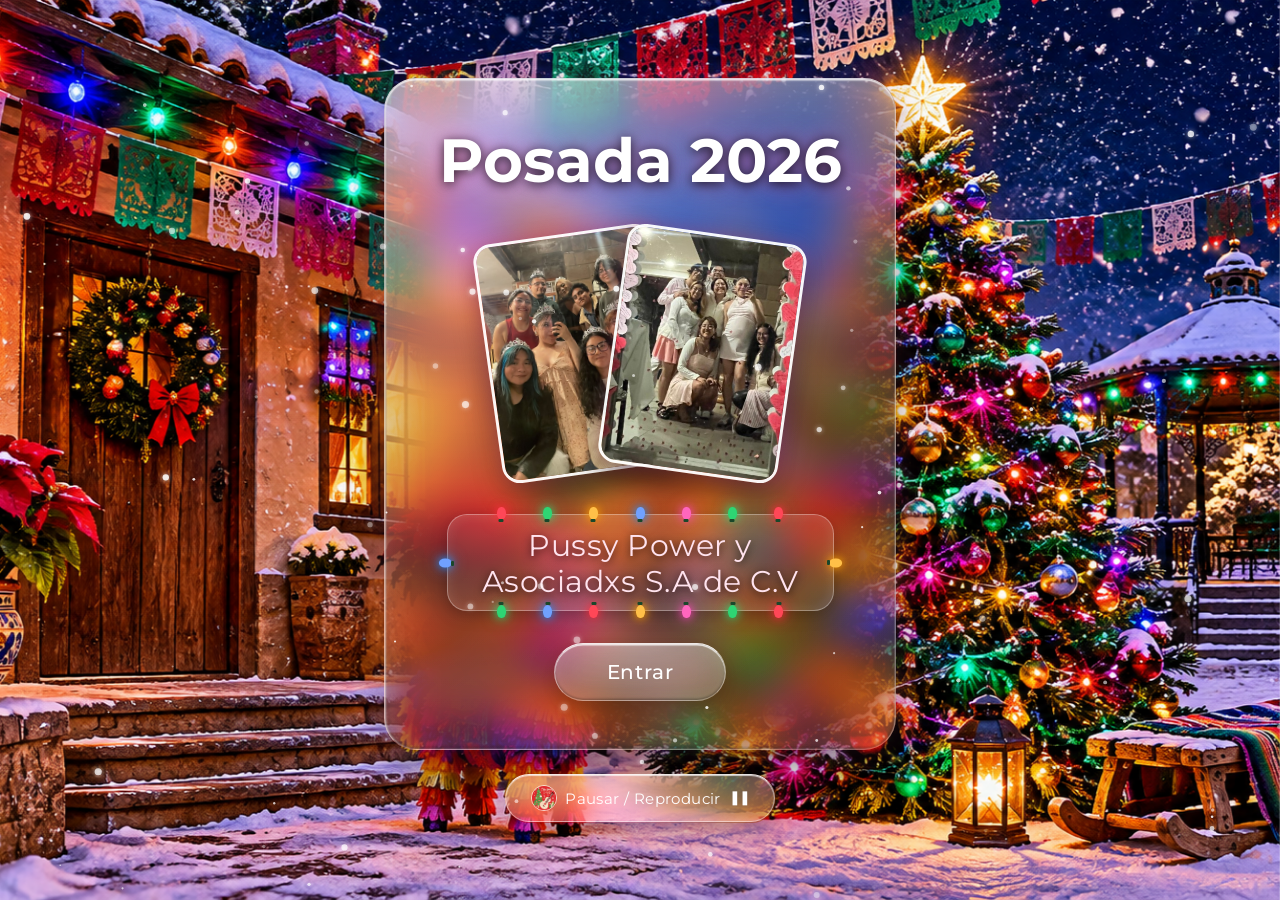
<file: index.html>
<!DOCTYPE html>
<html lang="es">

<head>
  <meta charset="UTF-8">
  <meta name="viewport" content="width=device-width, initial-scale=1, viewport-fit=cover">
  <meta name="robots" content="noindex, nofollow">
  <title>Pussy Power y Asociadxs – Posada 2026</title>
  <link rel="icon" type="image/png" href="imagenes/logo_pag.png">
  <link rel="shortcut icon" type="image/png" href="imagenes/logo_pag.png">
  <link rel="preconnect" href="https://fonts.googleapis.com">
  <link rel="preconnect" href="https://fonts.gstatic.com" crossorigin>
  <link href="https://fonts.googleapis.com/css2?family=Caveat:wght@600;700&family=Patrick+Hand&display=swap"
    rel="stylesheet">
  <link rel="stylesheet" href="estilo.css">
</head>

<body>
  <!-- Animación de nieve en toda la pantalla -->
  <canvas id="nieve"></canvas>

  <!-- Definición del patrón de bastón de dulce (rojo con rayas blancas) -->
  <svg style="position: absolute; width: 0; height: 0; pointer-events: none;" aria-hidden="true">
    <defs>
      <pattern id="rayas-baston-navideno" patternUnits="userSpaceOnUse" width="8" height="8"
        patternTransform="rotate(45)">
        <rect width="4" height="8" fill="#ffffff" />
        <rect x="4" width="4" height="8" fill="#e61919" />
      </pattern>
    </defs>
  </svg>

  <!-- Contenedor de bastones de dulce que se desprenden del contador -->
  <div id="contenedor-bastones" aria-hidden="true"></div>

  <!-- Audio de fondo -->
  <audio id="audio-fondo" src="audio/musica_fondo2.mp3" loop preload="auto"></audio>

  <main>

    <!-- Pantalla 1: portada -->
    <section id="inicio" class="pantalla">
      <div class="tarjeta-cristal">
        <h1>Posada 2026</h1>
        <div class="contenedor-fotos">
          <img src="imagenes/2.jpg" alt="Foto 2" class="foto foto-2">
          <img src="imagenes/1.jpg" alt="Foto 1" class="foto foto-1">
        </div>

        <!-- Serie navideña que encierra Pussy power -->
        <div class="marco-serie-navidena">
          <div class="cable-luces" aria-hidden="true">
            <div class="fila-luces luces-top">
              <span class="foco f-rojo"></span>
              <span class="foco f-verde"></span>
              <span class="foco f-amarillo"></span>
              <span class="foco f-azul"></span>
              <span class="foco f-rosa"></span>
              <span class="foco f-verde"></span>
              <span class="foco f-rojo"></span>
            </div>
            <div class="luces-lateral lateral-izq">
              <span class="foco f-azul"></span>
            </div>
            <div class="luces-lateral lateral-der">
              <span class="foco f-amarillo"></span>
            </div>
            <div class="fila-luces luces-bottom">
              <span class="foco f-verde"></span>
              <span class="foco f-azul"></span>
              <span class="foco f-rojo"></span>
              <span class="foco f-amarillo"></span>
              <span class="foco f-rosa"></span>
              <span class="foco f-verde"></span>
              <span class="foco f-rojo"></span>
            </div>
          </div>
          <h3>Pussy Power y Asociadxs S.A de C.V</h3>
        </div>

        <button id="comenzar" class="boton" type="button">Entrar</button>
      </div>

      <!-- Botón de control de música debajo de la tarjeta -->
      <button id="btn-musica" class="boton-musica" type="button" aria-label="Control de música"
        title="Pausar o reproducir música">
        <img src="imagenes/logo_musica.jpg" alt="Música" class="logo-musica"> Pausar / Reproducir
        <span class="icono-musica">❚❚</span>
      </button>
    </section>

    <!-- Pantalla 2: Contenido de la invitación -->
    <section id="siguiente" class="pantalla" hidden>
      <div class="tarjeta-cristal tarjeta-grande">
        <h4>La navidad casi llega, es momento de hacer la posada de pussy power y asociados</h4>

        <!-- Fila de tarjetas: Fecha a la izquierda y Contador a la derecha -->
        <div class="fila-evento">
          <!-- Tarjeta Izquierda: Fecha con serie navideña -->
          <div class="tarjeta-evento tarjeta-fecha">
            <div class="cable-luces" aria-hidden="true">
              <div class="fila-luces luces-top">
                <span class="foco f-rojo"></span>
                <span class="foco f-verde"></span>
                <span class="foco f-amarillo"></span>
                <span class="foco f-azul"></span>
                <span class="foco f-rosa"></span>
                <span class="foco f-rojo"></span>
              </div>
              <div class="luces-lateral lateral-izq">
                <span class="foco f-azul"></span>
                <span class="foco f-verde"></span>
              </div>
              <div class="luces-lateral lateral-der">
                <span class="foco f-amarillo"></span>
                <span class="foco f-rosa"></span>
              </div>
              <div class="fila-luces luces-bottom">
                <span class="foco f-verde"></span>
                <span class="foco f-azul"></span>
                <span class="foco f-rojo"></span>
                <span class="foco f-amarillo"></span>
                <span class="foco f-rosa"></span>
                <span class="foco f-verde"></span>
              </div>
            </div>

            <span class="fecha-dia-semana">Sábado</span>
            <span class="fecha-numero">05</span>
            <span class="fecha-mes-anio">Diciembre 2026</span>
            <div class="recuadro-galleta">
              <span>3:30 PM</span>
            </div>
          </div>

          <!-- Tarjeta Derecha: Contador de tiempo con serie navideña -->
          <div class="tarjeta-evento tarjeta-contador">
            <div class="cable-luces" aria-hidden="true">
              <div class="fila-luces luces-top">
                <span class="foco f-verde"></span>
                <span class="foco f-amarillo"></span>
                <span class="foco f-azul"></span>
                <span class="foco f-rosa"></span>
                <span class="foco f-rojo"></span>
                <span class="foco f-verde"></span>
              </div>
              <div class="luces-lateral lateral-izq">
                <span class="foco f-rojo"></span>
                <span class="foco f-amarillo"></span>
              </div>
              <div class="luces-lateral lateral-der">
                <span class="foco f-azul"></span>
                <span class="foco f-verde"></span>
              </div>
              <div class="fila-luces luces-bottom">
                <span class="foco f-rojo"></span>
                <span class="foco f-verde"></span>
                <span class="foco f-amarillo"></span>
                <span class="foco f-azul"></span>
                <span class="foco f-rosa"></span>
                <span class="foco f-rojo"></span>
              </div>
            </div>

            <h4 class="titulo-contador">Para tomar ponchecito faltan: </h4>
            <div class="grid-contador">
              <!-- Tarjetita 1: Días con Gorro de Santa -->
              <div class="caja-tiempo caja-dias">
                <div class="decoracion-caja gorro-santa" aria-hidden="true">
                  <svg viewBox="0 0 38 30" width="34" height="26" fill="none">
                    <path d="M5 22 C 8 10, 22 4, 30 12 C 34 17, 30 21, 27 21 L 5 22 Z" fill="#d61a29" />
                    <circle cx="32" cy="16" r="4" fill="#ffffff" filter="drop-shadow(0 1px 2px rgba(0,0,0,0.3))" />
                    <rect x="3" y="20" width="26" height="7" rx="3.5" fill="#ffffff"
                      filter="drop-shadow(0 1px 2px rgba(0,0,0,0.25))" />
                  </svg>
                </div>
                <span id="contador-dias" class="num-tiempo">00</span>
                <span class="etiq-tiempo">Días</span>
              </div>

              <!-- Tarjetita 2: Horas con Sombrero y manitas de muñeco de nieve -->
              <div class="caja-tiempo caja-horas">
                <div class="decoracion-caja sombrero-nieve" aria-hidden="true">
                  <svg viewBox="0 0 36 26" width="32" height="23" fill="none">
                    <ellipse cx="18" cy="21" rx="16" ry="3.5" fill="#1c1c1c" />
                    <path d="M9 21 L11 6 L25 6 L27 21 Z" fill="#292929" />
                    <path d="M9.8 18 L10.2 14 L25.8 14 L26.2 18 Z" fill="#d61a29" />
                    <path d="M11 6 C 15 4.5, 21 4.5, 25 6" stroke="#ffffff" stroke-width="2" stroke-linecap="round" />
                  </svg>
                </div>
                <div class="rama-brazo rama-izq" aria-hidden="true">
                  <svg viewBox="0 0 20 20" width="16" height="16" fill="none" stroke="#7a431d" stroke-width="2.5"
                    stroke-linecap="round">
                    <path d="M18 15 L9 10 L2 7" />
                    <path d="M9 10 L5 16" />
                    <path d="M13 12 L16 7" />
                  </svg>
                </div>
                <div class="rama-brazo rama-der" aria-hidden="true">
                  <svg viewBox="0 0 20 20" width="16" height="16" fill="none" stroke="#7a431d" stroke-width="2.5"
                    stroke-linecap="round">
                    <path d="M2 15 L11 10 L18 7" />
                    <path d="M11 10 L15 16" />
                    <path d="M7 12 L4 7" />
                  </svg>
                </div>
                <span id="contador-horas" class="num-tiempo">00</span>
                <span class="etiq-tiempo">Horas</span>
              </div>

              <!-- Tarjetita 3: Minutos con Cuernos de Reno -->
              <div class="caja-tiempo caja-minutos">
                <div class="decoracion-caja cuernos-reno" aria-hidden="true">
                  <svg viewBox="0 0 44 26" width="40" height="24" fill="none" stroke="#8d5324" stroke-width="2.8"
                    stroke-linecap="round" stroke-linejoin="round">
                    <path d="M17 24 C15 15, 11 9, 5 5" />
                    <path d="M13 13 C9 11, 7 7, 7 3" />
                    <path d="M14 17 C11 19, 8 19, 6 16" />
                    <path d="M27 24 C29 15, 33 9, 39 5" />
                    <path d="M31 13 C35 11, 37 7, 37 3" />
                    <path d="M30 17 C33 19, 36 19, 38 16" />
                  </svg>
                </div>
                <span id="contador-minutos" class="num-tiempo">00</span>
                <span class="etiq-tiempo">Min</span>
              </div>

              <!-- Tarjetita 4: Segundos -->
              <div class="caja-tiempo caja-segundos">
                <span id="contador-segundos" class="num-tiempo">00</span>
                <span class="etiq-tiempo">Seg</span>
              </div>
            </div>
          </div>
        </div>

      </div>

      <!-- Tablero navideño estilo corcho con marco de madera -->
      <div class="tablero-corcho">
        <!-- Marco de madera -->
        <div class="marco-madera">
          <!-- Esquineras de madera tallada con galletas de jengibre horneadas -->
          <div class="esquinera-madera esquinera-tl" aria-hidden="true"></div>
          <div class="galleta-esquina galleta-tl" aria-hidden="true">
            <svg viewBox="0 0 46 54" width="44" height="52" fill="none">
              <defs>
                <filter id="cookie-depth-tl" x="-10%" y="-10%" width="130%" height="130%">
                  <feDropShadow dx="0" dy="2.5" stdDeviation="1.5" flood-color="#1f0e05" flood-opacity="0.6" />
                </filter>
                <filter id="icing-relief-tl" x="-10%" y="-10%" width="120%" height="120%">
                  <feDropShadow dx="0" dy="1" stdDeviation="0.6" flood-color="#4a2610" flood-opacity="0.35" />
                </filter>
                <radialGradient id="dough-grad-tl" cx="45%" cy="35%" r="65%">
                  <stop offset="0%" stop-color="#e8ad68" />
                  <stop offset="50%" stop-color="#cb853e" />
                  <stop offset="85%" stop-color="#aa6325" />
                  <stop offset="100%" stop-color="#7e4113" />
                </radialGradient>
                <radialGradient id="candy-red-tl" cx="35%" cy="35%" r="65%">
                  <stop offset="0%" stop-color="#ff7b7b" />
                  <stop offset="45%" stop-color="#d32f2f" />
                  <stop offset="100%" stop-color="#801010" />
                </radialGradient>
                <radialGradient id="candy-green-tl" cx="35%" cy="35%" r="65%">
                  <stop offset="0%" stop-color="#81c784" />
                  <stop offset="45%" stop-color="#2e7d32" />
                  <stop offset="100%" stop-color="#144617" />
                </radialGradient>
              </defs>
              <g filter="url(#cookie-depth-tl)">
                <path
                  d="M23 4 C28.5 4 32.5 8 32.5 13.5 C32.5 16.5 31 18.5 30 20 L37 25 C39.5 27 40.5 29.5 39.5 32 C38.5 34.5 36 35.5 33.5 34.5 L31 33.5 L31 38 C31 41 33 43.5 33 46 C33 49 31 51 28 51 C25.5 51 24.5 49 24 47 L23 44 L22 47 C21.5 49 20.5 51 18 51 C15 51 13 49 13 46 C13 43.5 15 41 15 38 L15 33.5 L12.5 34.5 C10 35.5 7.5 34.5 6.5 32 C5.5 29.5 6.5 27 9 25 L16 20 C15 18.5 13.5 16.5 13.5 13.5 C13.5 8 17.5 4 23 4 Z"
                  fill="url(#dough-grad-tl)" stroke="#6e370f" stroke-width="1.2" />
              </g>
              <g filter="url(#icing-relief-tl)" stroke="#ffffff" stroke-width="1.6" stroke-linecap="round" fill="none">
                <path d="M8 29.5 Q10 27.5 11.5 30.5" />
                <path d="M34.5 30.5 Q36 27.5 38 29.5" />
                <path d="M14.5 47 Q16.5 45 18.5 47" />
                <path d="M27.5 47 Q29.5 45 31.5 47" />
              </g>
              <circle cx="20" cy="12.5" r="1.4" fill="#3a1a08" />
              <circle cx="19.5" cy="12" r="0.45" fill="#ffffff" />
              <circle cx="26" cy="12.5" r="1.4" fill="#3a1a08" />
              <circle cx="25.5" cy="12" r="0.45" fill="#ffffff" />
              <path d="M20 16 Q23 18.5 26 16" stroke="#3a1a08" stroke-width="1.2" stroke-linecap="round" fill="none" />
              <g filter="url(#icing-relief-tl)">
                <path d="M20 20 L23 21.5 L20 23 Z" fill="url(#candy-green-tl)" />
                <path d="M26 20 L23 21.5 L26 23 Z" fill="url(#candy-green-tl)" />
                <circle cx="23" cy="21.5" r="1.2" fill="#ffffff" />
              </g>
              <g filter="url(#icing-relief-tl)">
                <circle cx="23" cy="28" r="1.7" fill="url(#candy-red-tl)" />
                <circle cx="22.4" cy="27.4" r="0.5" fill="#ffffff" opacity="0.8" />
                <circle cx="23" cy="34" r="1.7" fill="url(#candy-green-tl)" />
                <circle cx="22.4" cy="33.4" r="0.5" fill="#ffffff" opacity="0.8" />
                <circle cx="23" cy="40" r="1.7" fill="url(#candy-red-tl)" />
                <circle cx="22.4" cy="39.4" r="0.5" fill="#ffffff" opacity="0.8" />
              </g>
            </svg>
          </div>

          <div class="esquinera-madera esquinera-tr" aria-hidden="true"></div>
          <div class="galleta-esquina galleta-tr" aria-hidden="true">
            <svg viewBox="0 0 46 54" width="44" height="52" fill="none">
              <defs>
                <filter id="cookie-depth-tr" x="-10%" y="-10%" width="130%" height="130%">
                  <feDropShadow dx="0" dy="2.5" stdDeviation="1.5" flood-color="#1f0e05" flood-opacity="0.6" />
                </filter>
                <filter id="icing-relief-tr" x="-10%" y="-10%" width="120%" height="120%">
                  <feDropShadow dx="0" dy="1" stdDeviation="0.6" flood-color="#4a2610" flood-opacity="0.35" />
                </filter>
                <radialGradient id="dough-grad-tr" cx="45%" cy="35%" r="65%">
                  <stop offset="0%" stop-color="#e8ad68" />
                  <stop offset="50%" stop-color="#cb853e" />
                  <stop offset="85%" stop-color="#aa6325" />
                  <stop offset="100%" stop-color="#7e4113" />
                </radialGradient>
                <radialGradient id="candy-red-tr" cx="35%" cy="35%" r="65%">
                  <stop offset="0%" stop-color="#ff7b7b" />
                  <stop offset="45%" stop-color="#d32f2f" />
                  <stop offset="100%" stop-color="#801010" />
                </radialGradient>
                <radialGradient id="candy-green-tr" cx="35%" cy="35%" r="65%">
                  <stop offset="0%" stop-color="#81c784" />
                  <stop offset="45%" stop-color="#2e7d32" />
                  <stop offset="100%" stop-color="#144617" />
                </radialGradient>
              </defs>
              <g filter="url(#cookie-depth-tr)">
                <path
                  d="M23 4 C28.5 4 32.5 8 32.5 13.5 C32.5 16.5 31 18.5 30 20 L37 25 C39.5 27 40.5 29.5 39.5 32 C38.5 34.5 36 35.5 33.5 34.5 L31 33.5 L31 38 C31 41 33 43.5 33 46 C33 49 31 51 28 51 C25.5 51 24.5 49 24 47 L23 44 L22 47 C21.5 49 20.5 51 18 51 C15 51 13 49 13 46 C13 43.5 15 41 15 38 L15 33.5 L12.5 34.5 C10 35.5 7.5 34.5 6.5 32 C5.5 29.5 6.5 27 9 25 L16 20 C15 18.5 13.5 16.5 13.5 13.5 C13.5 8 17.5 4 23 4 Z"
                  fill="url(#dough-grad-tr)" stroke="#6e370f" stroke-width="1.2" />
              </g>
              <g filter="url(#icing-relief-tr)" stroke="#ffffff" stroke-width="1.6" stroke-linecap="round" fill="none">
                <path d="M8 29.5 Q10 27.5 11.5 30.5" />
                <path d="M34.5 30.5 Q36 27.5 38 29.5" />
                <path d="M14.5 47 Q16.5 45 18.5 47" />
                <path d="M27.5 47 Q29.5 45 31.5 47" />
              </g>
              <circle cx="20" cy="12.5" r="1.4" fill="#3a1a08" />
              <circle cx="19.5" cy="12" r="0.45" fill="#ffffff" />
              <circle cx="26" cy="12.5" r="1.4" fill="#3a1a08" />
              <circle cx="25.5" cy="12" r="0.45" fill="#ffffff" />
              <path d="M20 16 Q23 18.5 26 16" stroke="#3a1a08" stroke-width="1.2" stroke-linecap="round" fill="none" />
              <g filter="url(#icing-relief-tr)">
                <path d="M20 20 L23 21.5 L20 23 Z" fill="url(#candy-green-tr)" />
                <path d="M26 20 L23 21.5 L26 23 Z" fill="url(#candy-green-tr)" />
                <circle cx="23" cy="21.5" r="1.2" fill="#ffffff" />
              </g>
              <g filter="url(#icing-relief-tr)">
                <circle cx="23" cy="28" r="1.7" fill="url(#candy-red-tr)" />
                <circle cx="22.4" cy="27.4" r="0.5" fill="#ffffff" opacity="0.8" />
                <circle cx="23" cy="34" r="1.7" fill="url(#candy-green-tr)" />
                <circle cx="22.4" cy="33.4" r="0.5" fill="#ffffff" opacity="0.8" />
                <circle cx="23" cy="40" r="1.7" fill="url(#candy-red-tr)" />
                <circle cx="22.4" cy="39.4" r="0.5" fill="#ffffff" opacity="0.8" />
              </g>
            </svg>
          </div>

          <div class="esquinera-madera esquinera-bl" aria-hidden="true"></div>
          <div class="galleta-esquina galleta-bl" aria-hidden="true">
            <svg viewBox="0 0 46 54" width="44" height="52" fill="none">
              <defs>
                <filter id="cookie-depth-bl" x="-10%" y="-10%" width="130%" height="130%">
                  <feDropShadow dx="0" dy="2.5" stdDeviation="1.5" flood-color="#1f0e05" flood-opacity="0.6" />
                </filter>
                <filter id="icing-relief-bl" x="-10%" y="-10%" width="120%" height="120%">
                  <feDropShadow dx="0" dy="1" stdDeviation="0.6" flood-color="#4a2610" flood-opacity="0.35" />
                </filter>
                <radialGradient id="dough-grad-bl" cx="45%" cy="35%" r="65%">
                  <stop offset="0%" stop-color="#e8ad68" />
                  <stop offset="50%" stop-color="#cb853e" />
                  <stop offset="85%" stop-color="#aa6325" />
                  <stop offset="100%" stop-color="#7e4113" />
                </radialGradient>
                <radialGradient id="candy-red-bl" cx="35%" cy="35%" r="65%">
                  <stop offset="0%" stop-color="#ff7b7b" />
                  <stop offset="45%" stop-color="#d32f2f" />
                  <stop offset="100%" stop-color="#801010" />
                </radialGradient>
                <radialGradient id="candy-green-bl" cx="35%" cy="35%" r="65%">
                  <stop offset="0%" stop-color="#81c784" />
                  <stop offset="45%" stop-color="#2e7d32" />
                  <stop offset="100%" stop-color="#144617" />
                </radialGradient>
              </defs>
              <g filter="url(#cookie-depth-bl)">
                <path
                  d="M23 4 C28.5 4 32.5 8 32.5 13.5 C32.5 16.5 31 18.5 30 20 L37 25 C39.5 27 40.5 29.5 39.5 32 C38.5 34.5 36 35.5 33.5 34.5 L31 33.5 L31 38 C31 41 33 43.5 33 46 C33 49 31 51 28 51 C25.5 51 24.5 49 24 47 L23 44 L22 47 C21.5 49 20.5 51 18 51 C15 51 13 49 13 46 C13 43.5 15 41 15 38 L15 33.5 L12.5 34.5 C10 35.5 7.5 34.5 6.5 32 C5.5 29.5 6.5 27 9 25 L16 20 C15 18.5 13.5 16.5 13.5 13.5 C13.5 8 17.5 4 23 4 Z"
                  fill="url(#dough-grad-bl)" stroke="#6e370f" stroke-width="1.2" />
              </g>
              <g filter="url(#icing-relief-bl)" stroke="#ffffff" stroke-width="1.6" stroke-linecap="round" fill="none">
                <path d="M8 29.5 Q10 27.5 11.5 30.5" />
                <path d="M34.5 30.5 Q36 27.5 38 29.5" />
                <path d="M14.5 47 Q16.5 45 18.5 47" />
                <path d="M27.5 47 Q29.5 45 31.5 47" />
              </g>
              <circle cx="20" cy="12.5" r="1.4" fill="#3a1a08" />
              <circle cx="19.5" cy="12" r="0.45" fill="#ffffff" />
              <circle cx="26" cy="12.5" r="1.4" fill="#3a1a08" />
              <circle cx="25.5" cy="12" r="0.45" fill="#ffffff" />
              <path d="M20 16 Q23 18.5 26 16" stroke="#3a1a08" stroke-width="1.2" stroke-linecap="round" fill="none" />
              <g filter="url(#icing-relief-bl)">
                <path d="M20 20 L23 21.5 L20 23 Z" fill="url(#candy-green-bl)" />
                <path d="M26 20 L23 21.5 L26 23 Z" fill="url(#candy-green-bl)" />
                <circle cx="23" cy="21.5" r="1.2" fill="#ffffff" />
              </g>
              <g filter="url(#icing-relief-bl)">
                <circle cx="23" cy="28" r="1.7" fill="url(#candy-red-bl)" />
                <circle cx="22.4" cy="27.4" r="0.5" fill="#ffffff" opacity="0.8" />
                <circle cx="23" cy="34" r="1.7" fill="url(#candy-green-bl)" />
                <circle cx="22.4" cy="33.4" r="0.5" fill="#ffffff" opacity="0.8" />
                <circle cx="23" cy="40" r="1.7" fill="url(#candy-red-bl)" />
                <circle cx="22.4" cy="39.4" r="0.5" fill="#ffffff" opacity="0.8" />
              </g>
            </svg>
          </div>

          <div class="esquinera-madera esquinera-br" aria-hidden="true"></div>
          <div class="galleta-esquina galleta-br" aria-hidden="true">
            <svg viewBox="0 0 46 54" width="44" height="52" fill="none">
              <defs>
                <filter id="cookie-depth-br" x="-10%" y="-10%" width="130%" height="130%">
                  <feDropShadow dx="0" dy="2.5" stdDeviation="1.5" flood-color="#1f0e05" flood-opacity="0.6" />
                </filter>
                <filter id="icing-relief-br" x="-10%" y="-10%" width="120%" height="120%">
                  <feDropShadow dx="0" dy="1" stdDeviation="0.6" flood-color="#4a2610" flood-opacity="0.35" />
                </filter>
                <radialGradient id="dough-grad-br" cx="45%" cy="35%" r="65%">
                  <stop offset="0%" stop-color="#e8ad68" />
                  <stop offset="50%" stop-color="#cb853e" />
                  <stop offset="85%" stop-color="#aa6325" />
                  <stop offset="100%" stop-color="#7e4113" />
                </radialGradient>
                <radialGradient id="candy-red-br" cx="35%" cy="35%" r="65%">
                  <stop offset="0%" stop-color="#ff7b7b" />
                  <stop offset="45%" stop-color="#d32f2f" />
                  <stop offset="100%" stop-color="#801010" />
                </radialGradient>
                <radialGradient id="candy-green-br" cx="35%" cy="35%" r="65%">
                  <stop offset="0%" stop-color="#81c784" />
                  <stop offset="45%" stop-color="#2e7d32" />
                  <stop offset="100%" stop-color="#144617" />
                </radialGradient>
              </defs>
              <g filter="url(#cookie-depth-br)">
                <path
                  d="M23 4 C28.5 4 32.5 8 32.5 13.5 C32.5 16.5 31 18.5 30 20 L37 25 C39.5 27 40.5 29.5 39.5 32 C38.5 34.5 36 35.5 33.5 34.5 L31 33.5 L31 38 C31 41 33 43.5 33 46 C33 49 31 51 28 51 C25.5 51 24.5 49 24 47 L23 44 L22 47 C21.5 49 20.5 51 18 51 C15 51 13 49 13 46 C13 43.5 15 41 15 38 L15 33.5 L12.5 34.5 C10 35.5 7.5 34.5 6.5 32 C5.5 29.5 6.5 27 9 25 L16 20 C15 18.5 13.5 16.5 13.5 13.5 C13.5 8 17.5 4 23 4 Z"
                  fill="url(#dough-grad-br)" stroke="#6e370f" stroke-width="1.2" />
              </g>
              <g filter="url(#icing-relief-br)" stroke="#ffffff" stroke-width="1.6" stroke-linecap="round" fill="none">
                <path d="M8 29.5 Q10 27.5 11.5 30.5" />
                <path d="M34.5 30.5 Q36 27.5 38 29.5" />
                <path d="M14.5 47 Q16.5 45 18.5 47" />
                <path d="M27.5 47 Q29.5 45 31.5 47" />
              </g>
              <circle cx="20" cy="12.5" r="1.4" fill="#3a1a08" />
              <circle cx="19.5" cy="12" r="0.45" fill="#ffffff" />
              <circle cx="26" cy="12.5" r="1.4" fill="#3a1a08" />
              <circle cx="25.5" cy="12" r="0.45" fill="#ffffff" />
              <path d="M20 16 Q23 18.5 26 16" stroke="#3a1a08" stroke-width="1.2" stroke-linecap="round" fill="none" />
              <g filter="url(#icing-relief-br)">
                <path d="M20 20 L23 21.5 L20 23 Z" fill="url(#candy-green-br)" />
                <path d="M26 20 L23 21.5 L26 23 Z" fill="url(#candy-green-br)" />
                <circle cx="23" cy="21.5" r="1.2" fill="#ffffff" />
              </g>
              <g filter="url(#icing-relief-br)">
                <circle cx="23" cy="28" r="1.7" fill="url(#candy-red-br)" />
                <circle cx="22.4" cy="27.4" r="0.5" fill="#ffffff" opacity="0.8" />
                <circle cx="23" cy="34" r="1.7" fill="url(#candy-green-br)" />
                <circle cx="22.4" cy="33.4" r="0.5" fill="#ffffff" opacity="0.8" />
                <circle cx="23" cy="40" r="1.7" fill="url(#candy-red-br)" />
                <circle cx="22.4" cy="39.4" r="0.5" fill="#ffffff" opacity="0.8" />
              </g>
            </svg>
          </div>

          <!-- Centro de corcho con texto y artículos navideños -->
          <div class="corcho-centro">
            <p class="texto-tablero">Saca tu suéter navideño más raro que tengas porque por esta zona del polo norte no
              se ve la nieve pero sí se siente</p>
            <div class="separador-corcho" aria-hidden="true">
              <span class="icono-separador">❄</span>
            </div>
            <p class="texto-tablero">Mejor aún, ven con el look más navideño que tengas</p>

            <!-- Imágenes del look navideño distribuidas en el corcho -->
            <div class="contenedor-articulos">
              <div class="item-articulo item-gorro" title="Gorro navideño">
                <span class="chincheta chincheta-roja" aria-hidden="true"></span>
                <img src="imagenes/gorro.png" alt="Gorro navideño" class="img-articulo">
              </div>
              <div class="item-articulo item-sueter" title="Suéter navideño">
                <span class="chincheta chincheta-dorada" aria-hidden="true"></span>
                <img src="imagenes/sueter2.png" alt="Suéter navideño" class="img-articulo img-sueter">
              </div>
              <div class="item-articulo item-diadema" title="Diadema navideña">
                <span class="chincheta chincheta-verde" aria-hidden="true"></span>
                <img src="imagenes/diadema.png" alt="Diadema navideña" class="img-articulo">
              </div>
            </div>

          </div>
        </div>
      </div>

      <!-- Tarjeta de cristal Liquid Glass después del tablero -->
      <div class="tarjeta-cristal tarjeta-secundaria">
        <h3>✨ Dinámica ✨</h3>
        <p>Para hacer especial esta noche proponemos hacer un intercambio de tasas navideñas</p>
        <div class="destacado-cristal">
          <span> Trae la tasa más navideña que te encuentres para intercambiar, aquí armaremos el sorteo para que
            todos tengamos una tasa para nuestro ponchecito </span>
        </div>

        <!-- Imagen de tasas centrada y agrandada -->
        <div class="contenedor-tasas">
          <img src="imagenes/tasas2.png" alt="Tasas navideñas para intercambio" class="img-tasas">
        </div>
      </div>

      <!-- Tarjeta de cristal helado: ¿Qué esperar? -->
      <div class="tarjeta-cristal tarjeta-hielo">
        <!-- Escarcha / cristales de hielo en las 4 esquinas -->
        <div class="escarcha escarcha-tl" aria-hidden="true">
          <span class="copo-hielo c-1">❄</span>
          <span class="copo-hielo c-2">❅</span>
          <span class="copo-hielo c-3">❆</span>
        </div>
        <div class="escarcha escarcha-tr" aria-hidden="true">
          <span class="copo-hielo c-1">❄</span>
          <span class="copo-hielo c-2">❅</span>
          <span class="copo-hielo c-3">❆</span>
        </div>
        <div class="escarcha escarcha-bl" aria-hidden="true">
          <span class="copo-hielo c-2">❅</span>
          <span class="copo-hielo c-1">❄</span>
        </div>
        <div class="escarcha escarcha-br" aria-hidden="true">
          <span class="copo-hielo c-3">❆</span>
          <span class="copo-hielo c-2">❅</span>
        </div>

        <h3 class="titulo-hielo">¿Qué esperar? </h3>
        <p class="subtitulo-hielo">¡Una noche mágica llena de risas, calor navideño y momentos inolvidables!</p>

        <div class="grilla-esperar">
          <div class="item-esperar item-morado">
            <!-- Corona de Rey Mago en la esquina derecha superior -->
            <span class="corona-rey" title="Corona de Rey Mago" aria-hidden="true">👑</span>
            <img src="imagenes/pozole2.png" alt="Pozolito" class="icono-img-esperar img-pozole">
            <div class="info-esperar">
              <strong>Comida y bebidas</strong>
              <small>Habrá pozolito con y sin pollito</small>
              <small>Sin embargo nos ayudarían mucho si traen postres (pequeños para compartir), la botana que gusten,
                fruta o cualquier cosa que podamos comer mientras convivimos y claro
                lo que quieran tomar</small>
            </div>
          </div>
          <div class="item-esperar item-rojizo">
            <!-- Corona de Rey Mago en la esquina izquierda superior -->
            <span class="corona-rey corona-rey-izq" title="Corona de Rey Mago" aria-hidden="true">👑</span>
            <img src="imagenes/esfera.png" alt="Pinta tu propia esfera" class="icono-img-esperar img-esfera">
            <div class="info-esperar">
              <strong>Pinta tu propia esfera</strong>
              <small>Cada quien armará y personalizará con su propia vibra y estilo sus esferas navideñas</small>
            </div>
          </div>
          <div class="item-esperar">
            <img src="imagenes/juego_mesa.png" alt="Juegos de mesa" class="icono-img-esperar img-juego">
            <div class="info-esperar">
              <strong>Juegos de mesa</strong>
              <small>El que pierda canta Villancicos</small>
            </div>
          </div>
          <div class="item-esperar">
            <img src="imagenes/karaoke.png" alt="Karaoke" class="icono-img-esperar img-karaoke">
            <div class="info-esperar">
              <strong>karaoke</strong>
              <small>Al que no cante no le trae nada los reyes magos</small>
            </div>
          </div>
        </div>
      </div>

      <!-- Tarjeta de cristal Liquid Glass tono Café Cálido (Ubicación & Hospedaje) -->
      <div class="tarjeta-cristal tarjeta-cafe">
        <h3 class="titulo-cafe">Encuentra la posada</h3>

        <!-- Espacio contenedor para mapa de Google Maps -->
        <div class="contenedor-mapa">
          <!-- Puedes reemplazar el iframe con el embed real de tu ubicación de Google Maps -->
          <iframe class="mapa-iframe" title="Ubicación de la posada" loading="lazy" allowfullscreen
            referrerpolicy="no-referrer-when-downgrade"
            src="https://www.google.com/maps/embed?pb=!1m18!1m12!1m3!1d3766.9401598257605!2d-99.14206282419089!3d19.241439546756844!2m3!1f0!2f0!3f0!3m2!1i1024!2i768!4f13.1!3m3!1m2!1s0x85ce06d38256f503%3A0x61c10cb420ebdeac!2sPalisandro%2018%2C%20Dolores%20Tlali%2C%20Xochimilco%2C%2016240%20Ciudad%20de%20M%C3%A9xico%2C%20CDMX!5e0!3m2!1ses-419!2smx!4v1795155538152!5m2!1ses-419!2smx">
          </iframe>

          <div class="mapa-placeholder-nota">
            <span>Consulta el mapa de los reyes magos y sigue la ruta para que encuentres la posada.</span>
          </div>
        </div>

        <p class="frase-canto"> Recuerda cantar <em>"Os pido posada..."</em> para que puedas entrar</p>

        <!-- Leyenda de descanso / hospedaje -->
        <p class="leyenda-descanso">
          La posada tiene el honor de ofrecerte descansar esa noche si lo prefieres, hay espacio suficiente para que
          quien guste quedarse pueda hacerlo.
        </p>
      </div>

      <!-- Tarjeta de cristal Liquid Glass: Confirmación de Asistencia (RSVP) -->
      <div class="tarjeta-cristal tarjeta-confirmacion">
        <!-- Pinos navideños decorativos en las 4 esquinas -->
        <span class="pinito-esquina pinito-tl" aria-hidden="true">🌲</span>
        <span class="pinito-esquina pinito-tr" aria-hidden="true">🌲</span>
        <span class="pinito-esquina pinito-bl" aria-hidden="true">🌲</span>
        <span class="pinito-esquina pinito-br" aria-hidden="true">🌲</span>

        <h3 class="titulo-confirmacion">Confirma tu asistencia</h3>
        <p class="texto-confirmacion">
          ¡Tu presencia hace la magia de esta noche! Selecciona a las personas que asistirán y da clic en confirmar.
        </p>

        <div class="contenedor-rsvp">
          <!-- Mensajes de estado/feedback arriba -->
          <div class="estado-rsvp" id="estado-rsvp" hidden></div>

          <span class="leyenda-invitados">¿Quiénes asistirán?</span>

          <!-- Dropdown con su propio espacio e identidad visual -->
          <div class="dropdown-invitados" id="dropdown-invitados">
            <button type="button" class="dropdown-trigger" id="dropdown-trigger">
              <span class="dropdown-placeholder">Toca para seleccionar invitados ▾</span>
            </button>
            <div class="dropdown-lista" id="dropdown-lista" hidden>
              <p class="dropdown-cargando">Cargando invitados...</p>
            </div>
          </div>

          <!-- Lista de chips de los seleccionados que se va generando debajo del select -->
          <div class="chips-seleccionados" id="chips-seleccionados" hidden></div>

          <!-- Botón confirmar posicionado debajo de los chips -->
          <button type="button" class="boton-rsvp boton-confirmar-asistencia" id="btn-confirmar">
            <span class="icono-rsvp"></span>
            <span class="texto-boton-rsvp">Confirmar asistencia</span>
          </button>
        </div>

        <div class="nota-rsvp">
          <span> Por favor confirma antes del evento para tener contemplada tu compañia y podamos darte la bienvenida
            como mereces. </span>
        </div>
      </div>

      <!-- Tarjeta de cristal Liquid Glass tono Aqua (Despedida y Mensaje de Cariño) -->
      <div class="tarjeta-cristal tarjeta-aqua">
        <div class="contenido-aqua">
          <div class="texto-aqua-bloque">
            <p class="mensaje-aqua">
              Espero verte esa noche, te esperamos con muchas ansias para compartir un lindo recuerdo. Cualquier cosa
              extra no dudes en mandarme un mensajito.
            </p>
          </div>
          <div class="contenedor-arbol">
            <img src="imagenes/arbol.png" alt="Árbol navideño" class="img-arbol-navideno">
          </div>
        </div>
      </div>

      <button id="atras" class="boton" type="button">Regresar</button>

      <!-- Botón de control de música debajo de la tarjeta en pantalla 2 -->
      <button class="boton-musica" type="button" aria-label="Control de música" title="Pausar o reproducir música">
        <img src="imagenes/logo_musica.jpg" alt="Música" class="logo-musica"> Pausar / Reproducir
        <span class="icono-musica">❚❚</span>
      </button>
    </section>

  </main>

  <script>
    document.getElementById('comenzar').addEventListener('click', function () {
      document.getElementById('inicio').hidden = true;
      document.getElementById('siguiente').hidden = false;
      reproducirMusica();
    });
    document.getElementById('atras').addEventListener('click', function () {
      document.getElementById('inicio').hidden = false;
      document.getElementById('siguiente').hidden = true;
    });

    // Control de música de fondo con archivo MP3 local
    const audioFondo = document.getElementById('audio-fondo');
    let musicaSonando = false;

    function actualizarBotonesMusica(sonando) {
      document.querySelectorAll('.boton-musica').forEach(function (btn) {
        const icono = btn.querySelector('.icono-musica');
        if (sonando) {
          btn.classList.add('sonando');
          if (icono) icono.textContent = '❚❚';
        } else {
          btn.classList.remove('sonando');
          if (icono) icono.textContent = '▶';
        }
      });
    }

    function reproducirMusica() {
      audioFondo.play().then(function () {
        musicaSonando = true;
        actualizarBotonesMusica(true);
      }).catch(function () {
        // El navegador bloqueó la reproducción; se intentará en el próximo clic
      });
    }

    function pausarMusica() {
      audioFondo.pause();
      musicaSonando = false;
      actualizarBotonesMusica(false);
    }

    // Intentar reproducir automáticamente al cargar la página
    reproducirMusica();

    // Si el navegador bloqueó el autoplay, iniciar con el primer toque/clic en cualquier parte
    function iniciarConInteraccion() {
      if (!musicaSonando) {
        reproducirMusica();
      }
      document.removeEventListener('click', iniciarConInteraccion);
      document.removeEventListener('touchstart', iniciarConInteraccion);
    }
    document.addEventListener('click', iniciarConInteraccion);
    document.addEventListener('touchstart', iniciarConInteraccion);

    document.querySelectorAll('.boton-musica').forEach(function (btn) {
      btn.addEventListener('click', function (e) {
        e.stopPropagation();
        if (musicaSonando) {
          pausarMusica();
        } else {
          reproducirMusica();
        }
      });
    });

    // Contador regresivo hasta las 3:30 PM del 5 de diciembre de 2026
    const fechaPosada = new Date('2026-12-05T15:30:00').getTime();

    function actualizarContador() {
      const ahora = new Date().getTime();
      const diferencia = fechaPosada - ahora;

      const elDias = document.getElementById('contador-dias');
      const elHoras = document.getElementById('contador-horas');
      const elMinutos = document.getElementById('contador-minutos');
      const elSegundos = document.getElementById('contador-segundos');

      if (!elDias) return;

      if (diferencia <= 0) {
        elDias.textContent = '00';
        elHoras.textContent = '00';
        elMinutos.textContent = '00';
        elSegundos.textContent = '00';
        return;
      }

      const d = Math.floor(diferencia / (1000 * 60 * 60 * 24));
      const h = Math.floor((diferencia % (1000 * 60 * 60 * 24)) / (1000 * 60 * 60));
      const m = Math.floor((diferencia % (1000 * 60 * 60)) / (1000 * 60));
      const s = Math.floor((diferencia % (1000 * 60)) / 1000);

      elDias.textContent = d < 10 ? '0' + d : d;
      elHoras.textContent = h < 10 ? '0' + h : h;
      elMinutos.textContent = m < 10 ? '0' + m : m;

      const segTexto = s < 10 ? '0' + s : s;
      if (elSegundos.textContent !== segTexto) {
        elSegundos.textContent = segTexto;
        lanzarBastones();
      }
    }

    // Desprender bastones de dulce cada que cambian los segundos
    function lanzarBastones() {
      const secSiguiente = document.getElementById('siguiente');
      if (secSiguiente && secSiguiente.hidden) return;

      const elSeg = document.getElementById('contador-segundos');
      if (!elSeg) return;

      const caja = elSeg.closest('.caja-tiempo') || elSeg;
      const rect = caja.getBoundingClientRect();
      const cont = document.getElementById('contenedor-bastones');
      if (!cont) return;

      const centroX = rect.left + rect.width / 2;
      const centroY = rect.top + rect.height / 2;

      // 2 a 3 bastoncitos desprendiéndose
      const cantidad = 2 + Math.floor(Math.random() * 2);

      for (let i = 0; i < cantidad; i++) {
        const baston = document.createElement('div');
        baston.className = 'particula-baston';

        const destX = (Math.random() - 0.5) * 120;
        const destY = -60 - Math.random() * 60;
        const rotIni = (Math.random() - 0.5) * 50;
        const rotDelta = (Math.random() > 0.5 ? 1 : -1) * (140 + Math.random() * 100);

        baston.style.left = centroX + 'px';
        baston.style.top = centroY + 'px';
        baston.style.setProperty('--dest-x', destX + 'px');
        baston.style.setProperty('--dest-y', destY + 'px');
        baston.style.setProperty('--rot-ini', rotIni + 'deg');
        baston.style.setProperty('--rot-delta', rotDelta + 'deg');

        baston.innerHTML = `
          <svg viewBox="0 0 28 42" width="22" height="34" fill="none">
            <path d="M5 38V14C5 8 9 4 14.5 4C20 4 24 8 24 14V19" stroke="url(#rayas-baston-navideno)" stroke-width="5.5" stroke-linecap="round"/>
          </svg>
        `;

        cont.appendChild(baston);

        setTimeout(function () {
          baston.remove();
        }, 1300);
      }
    }

    actualizarContador();
    setInterval(actualizarContador, 1000);

    // Animación de nieve en toda la pantalla
    (function () {
      const canvas = document.getElementById('nieve');
      if (!canvas) return;
      const ctx = canvas.getContext('2d');

      let width = (canvas.width = window.innerWidth);
      let height = (canvas.height = window.innerHeight);

      window.addEventListener('resize', function () {
        width = canvas.width = window.innerWidth;
        height = canvas.height = window.innerHeight;
      });

      // Crear copos con diferentes tamaños, velocidades y balanceos
      const numFlakes = Math.min(100, Math.floor((width * height) / 10000) + 35);
      const flakes = [];

      for (let i = 0; i < numFlakes; i++) {
        flakes.push({
          x: Math.random() * width,
          y: Math.random() * height,
          radius: Math.random() * 2.8 + 0.8,
          speedY: Math.random() * 1.4 + 0.5,
          speedX: Math.random() * 0.6 - 0.3,
          sway: Math.random() * Math.PI * 2,
          swaySpeed: Math.random() * 0.02 + 0.008,
          opacity: Math.random() * 0.55 + 0.35,
        });
      }

      function animarNieve() {
        ctx.clearRect(0, 0, width, height);

        for (let i = 0; i < flakes.length; i++) {
          const f = flakes[i];
          f.sway += f.swaySpeed;
          f.y += f.speedY;
          f.x += f.speedX + Math.sin(f.sway) * 0.5;

          // Si sale por abajo, reaparece arriba
          if (f.y > height + 5) {
            f.y = -5;
            f.x = Math.random() * width;
          }
          // Si sale por los lados, vuelve por el lado opuesto
          if (f.x > width + 5) {
            f.x = -5;
          } else if (f.x < -5) {
            f.x = width + 5;
          }

          ctx.beginPath();
          ctx.arc(f.x, f.y, f.radius, 0, Math.PI * 2);
          ctx.fillStyle = `rgba(255, 255, 255, ${f.opacity})`;
          if (f.radius > 2.2) {
            ctx.shadowBlur = 5;
            ctx.shadowColor = 'rgba(255, 255, 255, 0.85)';
          } else {
            ctx.shadowBlur = 0;
          }
          ctx.fill();
        }

        requestAnimationFrame(animarNieve);
      }

      requestAnimationFrame(animarNieve);
    })();

    // ========================================================================
    // RSVP – Dropdown personalizado con chips, nutrido desde Google Sheets
    // ========================================================================
    (function () {
      var APPS_SCRIPT_URL = 'https://script.google.com/macros/s/AKfycbwnTBKvNo2zhmQlWMtpj9TVfNxOn3_oyvANACiCWybg7--jCZVHEPi_K0BHlS5xdQ8/exec';

      var trigger = document.getElementById('dropdown-trigger');
      var lista = document.getElementById('dropdown-lista');
      var chipsContenedor = document.getElementById('chips-seleccionados');
      var btnConfirmar = document.getElementById('btn-confirmar');
      var estadoRsvp = document.getElementById('estado-rsvp');
      var dropdownBox = document.getElementById('dropdown-invitados');

      var seleccionados = [];
      var confirmadosSet = [];
      var abierto = false;

      function mostrarEstado(mensaje, tipo) {
        estadoRsvp.hidden = false;
        estadoRsvp.textContent = mensaje;
        estadoRsvp.className = 'estado-rsvp estado-' + tipo;
      }

      // Abrir/cerrar dropdown
      trigger.addEventListener('click', function (e) {
        e.stopPropagation();
        abierto = !abierto;
        lista.hidden = !abierto;
        dropdownBox.classList.toggle('abierto', abierto);
      });

      // Cerrar al tocar fuera
      document.addEventListener('click', function (e) {
        if (!dropdownBox.contains(e.target)) {
          abierto = false;
          lista.hidden = true;
          dropdownBox.classList.remove('abierto');
        }
      });

      // Renderizar los chips seleccionados
      function renderChips() {
        if (seleccionados.length === 0) {
          chipsContenedor.hidden = true;
          chipsContenedor.innerHTML = '';
          return;
        }
        chipsContenedor.hidden = false;
        chipsContenedor.innerHTML = '';
        seleccionados.forEach(function (nombre) {
          var chip = document.createElement('span');
          chip.className = 'chip-invitado';
          chip.innerHTML = nombre + ' <button type="button" class="chip-quitar" title="Quitar">&times;</button>';
          chip.querySelector('.chip-quitar').addEventListener('click', function () {
            quitarSeleccion(nombre);
          });
          chipsContenedor.appendChild(chip);
        });
      }

      // Toggle selección desde la lista
      function toggleSeleccion(nombre) {
        var idx = seleccionados.indexOf(nombre);
        if (idx === -1) {
          seleccionados.push(nombre);
        } else {
          seleccionados.splice(idx, 1);
        }
        actualizarItemsLista();
        renderChips();
      }

      function quitarSeleccion(nombre) {
        var idx = seleccionados.indexOf(nombre);
        if (idx !== -1) seleccionados.splice(idx, 1);
        actualizarItemsLista();
        renderChips();
      }

      // Marcar visualmente los items seleccionados en la lista
      function actualizarItemsLista() {
        var items = lista.querySelectorAll('.dropdown-item:not(.dropdown-item-confirmado)');
        items.forEach(function (item) {
          var nombre = item.getAttribute('data-nombre');
          if (seleccionados.indexOf(nombre) !== -1) {
            item.classList.add('dropdown-item-activo');
          } else {
            item.classList.remove('dropdown-item-activo');
          }
        });
        // Actualizar el trigger
        if (seleccionados.length > 0) {
          trigger.querySelector('.dropdown-placeholder').textContent = seleccionados.length + ' seleccionado' + (seleccionados.length > 1 ? 's' : '') + ' ▾';
        } else {
          trigger.querySelector('.dropdown-placeholder').textContent = 'Toca para seleccionar invitados ▾';
        }
      }

      // Cargar invitados desde Google Sheets
      function cargarInvitados() {
        if (APPS_SCRIPT_URL === 'TU_URL_DE_APPS_SCRIPT_AQUI') {
          lista.innerHTML = '<p class="dropdown-cargando">⚠️ Falta configurar Apps Script</p>';
          return;
        }

        fetch(APPS_SCRIPT_URL)
          .then(function (res) { return res.json(); })
          .then(function (data) {
            lista.innerHTML = '';
            if (data && data.todos && data.todos.length > 0) {
              confirmadosSet = data.confirmados || [];

              data.todos.forEach(function (nombre) {
                var item = document.createElement('div');
                item.setAttribute('data-nombre', nombre);

                if (confirmadosSet.indexOf(nombre) !== -1) {
                  item.className = 'dropdown-item dropdown-item-confirmado';
                  item.innerHTML = '<span class="di-check">✅</span><span class="di-nombre">' + nombre + '</span><span class="di-badge">Confirmado</span>';
                } else {
                  item.className = 'dropdown-item';
                  item.innerHTML = '<span class="di-check-vacio"></span><span class="di-nombre">' + nombre + '</span>';
                  item.addEventListener('click', function (e) {
                    e.stopPropagation();
                    toggleSeleccion(nombre);
                  });
                }

                lista.appendChild(item);
              });
            } else {
              lista.innerHTML = '<p class="dropdown-cargando">No hay invitados registrados</p>';
            }
          })
          .catch(function () {
            lista.innerHTML = '<p class="dropdown-cargando">❌ Error al cargar la lista</p>';
          });
      }

      cargarInvitados();

      // Enviar confirmación
      btnConfirmar.addEventListener('click', function () {
        if (seleccionados.length === 0) {
          mostrarEstado('⚠️ Selecciona al menos una persona para confirmar.', 'advertencia');
          return;
        }

        btnConfirmar.disabled = true;
        mostrarEstado('⏳ Enviando confirmación...', 'cargando');

        fetch(APPS_SCRIPT_URL, {
          method: 'POST',
          headers: { 'Content-Type': 'text/plain;charset=utf-8' },
          body: JSON.stringify({ nombres: seleccionados })
        })
          .then(function (res) { return res.json(); })
          .then(function (data) {
            if (data && data.ok) {
              mostrarEstado('🎄 ¡Asistencia confirmada con éxito! Los esperamos con mucho cariño ✨', 'exito');
              seleccionados = [];
              renderChips();
              cargarInvitados(); // Recarga la lista para reflejar los nuevos confirmados
            } else {
              mostrarEstado('❌ Hubo un error al confirmar. Inténtalo de nuevo.', 'error');
            }
          })
          .catch(function () {
            mostrarEstado('❌ No se pudo conectar. Revisa tu conexión e inténtalo de nuevo.', 'error');
          })
          .finally(function () {
            btnConfirmar.disabled = false;
          });
      });
    })();
  </script>
</body>

</html>
</file>
<file: estilo.css>
@import url('https://fonts.googleapis.com/css2?family=Caveat:wght@600;700&family=Patrick+Hand&display=swap');

@font-face {
  font-family: 'Montserrat';
  src: url('fonts/Montserrat-VariableFont_wght.ttf') format('truetype');
  font-weight: 100 900;
  /* Al ser una fuente variable, soporta un rango de pesos */
  font-style: normal;
}

:root {
  --bg: #fff5f8;
  --fg: #3b0a24;
  --accent: #d6246e;
  --muted: #8a4a66;
  color-scheme: light;
  box-sizing: border-box;
  padding-top: env(safe-area-inset-top, 0px);
  padding-bottom: env(safe-area-inset-bottom, 0px);
}

@media (prefers-color-scheme: dark) {
  :root:not([data-theme="light"]) {
    --bg: #1c0712;
    --fg: #ffe3ee;
    --accent: #ff5fa2;
    --muted: #d89ab5;
    color-scheme: dark;
  }
}

:root[data-theme="dark"] {
  --bg: #1c0712;
  --fg: #ffe3ee;
  --accent: #ff5fa2;
  --muted: #d89ab5;
  color-scheme: dark;
}

html {
  height: 100%;
  scroll-padding-top: env(safe-area-inset-top, 0px);
}

body {
  margin: 0;
  min-height: 100%;
  display: flex;
  align-items: center;
  justify-content: center;
  background: var(--bg);
  color: var(--fg);
  font-family: 'Montserrat', sans-serif;
  font-weight: 400;
  text-align: center;
}

main {
  padding: 2rem 1.5rem;
  max-width: 36rem;
  width: 100%;
  box-sizing: border-box;
}

h1 {
  font-size: clamp(2rem, 8vw, 3.4rem);
  line-height: 1.1;
  margin: 0 0 1.5rem;
  color: var(--accent);
}

h2 {
  font-size: clamp(1.4rem, 5vw, 2rem);
  font-weight: normal;
  margin: 0 0 1rem;
}

h3 {
  font-size: clamp(1.1rem, 4vw, 1.6rem);
  font-weight: normal;
  margin: 0 0 1.5rem;
}

p {
  font-size: 1.1rem;
  font-style: italic;
  color: var(--muted);
  margin: 0;
}

/* Pantallas */
.pantalla {
  animation: aparecer 0.5s ease;
}

.pantalla[hidden] {
  display: none !important;
}

@keyframes aparecer {
  from {
    opacity: 0;
    transform: translateY(12px);
  }

  to {
    opacity: 1;
    transform: none;
  }
}

/* Contenedor y animación de bastones de dulce que se desprenden */
#contenedor-bastones {
  position: fixed;
  inset: 0;
  width: 100vw;
  height: 100vh;
  pointer-events: none;
  z-index: 100;
  overflow: hidden;
}

.particula-baston {
  position: absolute;
  pointer-events: none;
  will-change: transform, opacity;
  animation: volar-baston 1.25s cubic-bezier(0.15, 0.85, 0.35, 1) forwards;
  filter: drop-shadow(0 3px 6px rgba(0, 0, 0, 0.45));
}

@keyframes volar-baston {
  0% {
    opacity: 0;
    transform: translate(-50%, -50%) translate(0, 0) scale(0.3) rotate(var(--rot-ini));
  }

  20% {
    opacity: 1;
    transform: translate(-50%, -50%) translate(calc(var(--dest-x) * 0.35), calc(var(--dest-y) * 0.45)) scale(1.15) rotate(calc(var(--rot-ini) + var(--rot-delta) * 0.3));
  }

  100% {
    opacity: 0;
    transform: translate(-50%, -50%) translate(var(--dest-x), var(--dest-y)) scale(0.7) rotate(calc(var(--rot-ini) + var(--rot-delta)));
  }
}

/* Animación de nieve en toda la pantalla */
#nieve {
  position: fixed;
  inset: 0;
  width: 100vw;
  height: 100vh;
  pointer-events: none;
  z-index: 25;
}

/* Botón de control de música debajo de la tarjeta (Liquid Glass) */
.boton-musica {
  margin-top: 1.5rem;
  display: flex;
  align-items: center;
  justify-content: center;
  gap: 0.5rem;
  padding: 0.65rem 1.6rem;
  border-radius: 999px;
  background:
    radial-gradient(100% 100% at 30% 20%, rgba(255, 255, 255, 0.35) 0%, rgba(255, 255, 255, 0.08) 100%),
    rgba(255, 255, 255, 0.12);
  backdrop-filter: blur(14px) saturate(190%);
  -webkit-backdrop-filter: blur(14px) saturate(190%);
  border: 1px solid rgba(255, 255, 255, 0.38);
  border-top: 1.5px solid rgba(255, 255, 255, 0.85);
  box-shadow:
    0 8px 24px rgba(0, 0, 0, 0.3),
    inset 0 1px 1px rgba(255, 255, 255, 0.7);
  color: #ffffff;
  font-family: inherit;
  font-size: 0.95rem;
  font-weight: 400;
  letter-spacing: 0.4px;
  cursor: pointer;
  z-index: 15;
  transition: transform 0.25s cubic-bezier(0.2, 0.8, 0.2, 1),
    box-shadow 0.25s ease,
    background 0.25s ease;
  user-select: none;
}

.boton-musica .icono-musica {
  font-size: 0.85rem;
  line-height: 1;
  letter-spacing: -2px;
}

.boton-musica .logo-musica {
  width: 24px;
  height: 24px;
  border-radius: 50%;
  object-fit: cover;
  border: 1.5px solid rgba(255, 255, 255, 0.7);
  flex-shrink: 0;
}

.boton-musica:hover {
  transform: scale(1.08);
  background: rgba(255, 255, 255, 0.25);
  box-shadow:
    0 10px 25px rgba(0, 0, 0, 0.4),
    0 0 18px rgba(255, 95, 162, 0.6);
}

.boton-musica:active {
  transform: scale(0.95);
}

.boton-musica.sonando {
  animation: pulso-musica 2s infinite ease-in-out;
}

@keyframes pulso-musica {

  0%,
  100% {
    box-shadow: 0 8px 24px rgba(0, 0, 0, 0.3), 0 0 10px rgba(255, 95, 162, 0.3);
  }

  50% {
    box-shadow: 0 8px 24px rgba(0, 0, 0, 0.3), 0 0 20px rgba(255, 95, 162, 0.75);
  }
}

/* Pantalla 1: Portada (sección inicio) */
#inicio {
  position: fixed;
  inset: 0;
  width: 100%;
  height: 100%;
  display: flex;
  flex-direction: column;
  align-items: center;
  justify-content: center;
  background:
    url("imagenes/fondo_inicio.png") no-repeat center center;
  background-size: cover;
  padding: 2rem 1.5rem;
  padding-top: max(2rem, env(safe-area-inset-top));
  padding-bottom: max(2rem, env(safe-area-inset-bottom));
  box-sizing: border-box;
  text-align: center;
  overflow-y: auto;
  z-index: 10;
}

/* Tarjeta con efecto Liquid Glass (cristal líquido reflectante) */
.tarjeta-cristal {
  position: relative;
  overflow: hidden;
  background:
    radial-gradient(130% 120% at 15% 10%, rgba(255, 255, 255, 0.32) 0%, rgba(255, 255, 255, 0.1) 45%, rgba(255, 255, 255, 0.02) 100%),
    linear-gradient(140deg, rgba(255, 255, 255, 0.2) 0%, rgba(15, 23, 42, 0.28) 60%, rgba(255, 255, 255, 0.08) 100%);
  backdrop-filter: blur(24px) saturate(200%) brightness(1.08);
  -webkit-backdrop-filter: blur(24px) saturate(200%) brightness(1.08);
  border: 1px solid rgba(255, 255, 255, 0.32);
  border-top: 1.5px solid rgba(255, 255, 255, 0.75);
  border-left: 1.5px solid rgba(255, 255, 255, 0.55);
  border-bottom: 1px solid rgba(255, 255, 255, 0.2);
  border-radius: 32px;
  box-shadow:
    0 24px 50px -10px rgba(0, 0, 0, 0.5),
    0 0 35px rgba(255, 95, 162, 0.16),
    inset 0 1.5px 1.5px 0 rgba(255, 255, 255, 0.8),
    inset 1px 0 2px 0 rgba(255, 255, 255, 0.45),
    inset 0 -2px 3px rgba(0, 0, 0, 0.3),
    inset 0 0 30px rgba(255, 255, 255, 0.12);
  padding: clamp(2rem, 5vw, 3rem) clamp(1.6rem, 5vw, 2.5rem);
  width: 100%;
  max-width: 32rem;
  box-sizing: border-box;
  display: flex;
  flex-direction: column;
  align-items: center;
  transition: transform 0.35s cubic-bezier(0.2, 0.8, 0.2, 1),
    box-shadow 0.35s ease,
    border-color 0.35s ease;
}

/* Reflejo y destello líquido curvo superior */
.tarjeta-cristal::before {
  content: '';
  position: absolute;
  top: 0;
  left: 0;
  right: 0;
  height: 48%;
  background: linear-gradient(180deg,
      rgba(255, 255, 255, 0.26) 0%,
      rgba(255, 255, 255, 0.08) 45%,
      rgba(255, 255, 255, 0) 100%);
  border-radius: inherit;
  pointer-events: none;
  z-index: 0;
}

/* Mantener el contenido por encima del reflejo líquido */
.tarjeta-cristal>* {
  position: relative;
  z-index: 1;
}

/* Efecto hover: reacción líquida bajo la luz */
.tarjeta-cristal:hover {
  transform: scale(1.025) translateY(-5px);
  border-color: rgba(255, 255, 255, 0.6);
  border-top-color: rgba(255, 255, 255, 0.95);
  box-shadow:
    0 32px 64px -10px rgba(0, 0, 0, 0.55),
    0 0 45px rgba(255, 95, 162, 0.3),
    0 0 25px rgba(255, 215, 0, 0.35),
    inset 0 2px 2px rgba(255, 255, 255, 0.95),
    inset 1px 0 3px rgba(255, 255, 255, 0.6),
    inset 0 -2px 4px rgba(0, 0, 0, 0.35),
    inset 0 0 40px rgba(255, 255, 255, 0.2);
}

#inicio h1 {
  font-size: clamp(2.4rem, 8.5vw, 3.8rem);
  color: #ffffff;
  text-shadow: 0 2px 12px rgba(0, 0, 0, 0.8), 0 0 25px rgba(255, 95, 162, 0.6);
  margin: 0 0 0.8rem;
}

/* Contenedor de fotos inclinadas en la tarjeta de cristal */
.contenedor-fotos {
  position: relative;
  display: flex;
  justify-content: center;
  align-items: center;
  width: 100%;
  margin: 1.2rem 0 1.6rem;
  padding: 0.5rem 0;
}

.contenedor-fotos .foto {
  width: clamp(135px, 34vw, 175px);
  height: clamp(180px, 45vw, 235px);
  object-fit: cover;
  border-radius: 18px;
  border: 3.5px solid rgba(255, 255, 255, 0.95);
  box-shadow: 0 10px 28px rgba(0, 0, 0, 0.45), 0 0 16px rgba(255, 95, 162, 0.3);
  transition: transform 0.3s cubic-bezier(0.2, 0.8, 0.2, 1),
    box-shadow 0.3s ease,
    border-color 0.3s ease,
    z-index 0.3s ease;
  cursor: pointer;
  user-select: none;
}

/* Imagen 2: inclinada a la izquierda hacia el centro */
.contenedor-fotos .foto-2 {
  transform: rotate(-8deg);
  margin-right: -28px;
  z-index: 1;
}

/* Imagen 1: hacia la derecha desde el centro */
.contenedor-fotos .foto-1 {
  transform: rotate(8deg);
  margin-left: -28px;
  z-index: 2;
}

/* Efecto hover en las fotos */
.contenedor-fotos .foto:hover {
  transform: scale(1.08) rotate(0deg);
  z-index: 10;
  border-color: #ffffff;
  box-shadow: 0 16px 36px rgba(0, 0, 0, 0.6), 0 0 24px rgba(255, 95, 162, 0.65);
}

/* Marco y serie navideña que encierra Pussy Power */
.marco-serie-navidena {
  position: relative;
  display: inline-flex;
  align-items: center;
  justify-content: center;
  padding: 0.7rem 1.6rem;
  margin: 0.4rem 0 1.2rem;
  border-radius: 20px;
  border: 1.5px solid rgba(255, 255, 255, 0.35);
  background: rgba(255, 255, 255, 0.08);
  box-shadow:
    0 4px 16px rgba(0, 0, 0, 0.25),
    inset 0 0 14px rgba(255, 255, 255, 0.1);
  max-width: 90%;
  box-sizing: border-box;
}

.marco-serie-navidena h3 {
  margin: 0 !important;
  color: #ffe3ee;
  text-shadow: 0 2px 10px rgba(0, 0, 0, 0.9), 0 0 15px rgba(255, 95, 162, 0.5);
  font-size: clamp(1.15rem, 4vw, 1.65rem);
  letter-spacing: 0.5px;
}

.cable-luces {
  position: absolute;
  inset: 0;
  pointer-events: none;
}

/* Filas superior e inferior de luces */
.fila-luces {
  position: absolute;
  left: 12px;
  right: 12px;
  display: flex;
  justify-content: space-evenly;
  align-items: center;
}

.fila-luces.luces-top {
  top: -8px;
}

.fila-luces.luces-bottom {
  bottom: -8px;
}

/* Luces laterales */
.luces-lateral {
  position: absolute;
  top: 50%;
  transform: translateY(-50%);
  display: flex;
  flex-direction: column;
  gap: 1.4rem;
  align-items: center;
  justify-content: center;
}

.luces-lateral.lateral-izq {
  left: -7px;
}

.luces-lateral.lateral-der {
  right: -7px;
}

/* Estilo individual del foquito navideño */
.foco {
  position: relative;
  width: 9px;
  height: 13px;
  border-radius: 50% 50% 45% 45%;
  flex-shrink: 0;
  display: inline-block;
  transition: transform 0.2s ease;
}

/* Boquilla/casquillo del foco */
.foco::before {
  content: '';
  position: absolute;
  width: 5px;
  height: 3px;
  background: #1a472a;
  top: -2.5px;
  left: 50%;
  transform: translateX(-50%);
  border-radius: 1px;
}

/* Orientación de los foquitos según su posición */
.luces-top .foco {
  transform: rotate(180deg);
}

.luces-bottom .foco {
  transform: rotate(0deg);
}

.lateral-izq .foco {
  transform: rotate(90deg);
}

.lateral-der .foco {
  transform: rotate(-90deg);
}

/* Colores de los focos navideños */
.foco.f-rojo {
  color: #ff2a3b;
  background: #ff4757;
  box-shadow: 0 0 8px #ff2a3b, 0 0 16px rgba(255, 42, 59, 0.8);
}

.foco.f-verde {
  color: #2ed573;
  background: #2ed573;
  box-shadow: 0 0 8px #2ed573, 0 0 16px rgba(46, 213, 115, 0.8);
}

.foco.f-amarillo {
  color: #ffa502;
  background: #ffc048;
  box-shadow: 0 0 8px #ffa502, 0 0 16px rgba(255, 165, 2, 0.8);
}

.foco.f-azul {
  color: #1e90ff;
  background: #70a1ff;
  box-shadow: 0 0 8px #1e90ff, 0 0 16px rgba(30, 144, 255, 0.8);
}

.foco.f-rosa {
  color: #ff47bc;
  background: #ff66be;
  box-shadow: 0 0 8px #ff47bc, 0 0 16px rgba(255, 71, 188, 0.8);
}

/* Animación de parpadeo navideño alternado */
.fila-luces .foco:nth-child(odd),
.lateral-izq .foco {
  animation: titileo-serie-1 1.6s infinite ease-in-out;
}

.fila-luces .foco:nth-child(even),
.lateral-der .foco {
  animation: titileo-serie-2 1.6s infinite ease-in-out;
}

@keyframes titileo-serie-1 {

  0%,
  100% {
    opacity: 1;
    filter: brightness(1.2);
  }

  50% {
    opacity: 0.35;
    filter: brightness(0.6);
  }
}

@keyframes titileo-serie-2 {

  0%,
  100% {
    opacity: 0.35;
    filter: brightness(0.6);
  }

  50% {
    opacity: 1;
    filter: brightness(1.2);
  }
}

#inicio h3 {
  font-size: clamp(1.3rem, 4.5vw, 1.85rem);
  color: #ffe3ee;
  text-shadow: 0 2px 8px rgba(0, 0, 0, 0.85);
  margin: 0 0 1rem;
}

/* Botón tipo Liquid Glass en la tarjeta de inicio */
/* Pantalla 2: Detalles / Contenido de la invitación */
#siguiente {
  position: fixed;
  inset: 0;
  width: 100%;
  height: 100%;
  display: flex;
  flex-direction: column;
  align-items: center;
  justify-content: flex-start;
  background:
    url("imagenes/fondo_inicio.png") no-repeat center center;
  background-size: cover;
  padding: 2rem 1.5rem;
  padding-top: max(2rem, env(safe-area-inset-top));
  padding-bottom: max(2rem, env(safe-area-inset-bottom));
  box-sizing: border-box;
  text-align: center;
  overflow-y: auto;
  -webkit-overflow-scrolling: touch;
  z-index: 10;
}

/* Tarjeta de cristal más grande para la segunda sección */
.tarjeta-cristal.tarjeta-grande {
  max-width: 44rem;
  min-height: auto;
  padding: clamp(2rem, 5vw, 3.2rem) clamp(1.8rem, 5vw, 3rem);
  margin: 1.5rem 0 0;
  flex-shrink: 0;
}

#siguiente h2 {
  color: #ffffff;
  font-size: clamp(1.8rem, 6vw, 2.6rem);
  text-shadow: 0 2px 12px rgba(0, 0, 0, 0.8), 0 0 25px rgba(255, 95, 162, 0.6);
  margin: 0 0 1.2rem;
}

#siguiente p {
  color: #ffe3ee;
  font-size: 1.15rem;
  font-style: normal;
  text-shadow: 0 1px 6px rgba(0, 0, 0, 0.7);
  margin: 0 0 1rem;
}

/* Contenedor ya no necesario - eliminado */

/* ============================================
   Tablero navideño: Marco de madera rústica + corcho natural + galletas horneadas
   ============================================ */
.tablero-corcho {
  width: 100%;
  max-width: 44rem;
  margin: 1.4rem auto;
  padding: 0 0.8rem;
  box-sizing: border-box;
  flex-shrink: 0;
}

.marco-madera {
  position: relative;
  border-radius: 16px;
  padding: clamp(1.8rem, 4.2vw, 2.7rem);
  box-sizing: border-box;
  /* Fondo de madera natural con vetas orgánicas y sombreado artesanal */
  background:
    url("data:image/svg+xml,%3Csvg%20xmlns%3D%22http%3A%2F%2Fwww.w3.org%2F2000%2Fsvg%22%20width%3D%22240%22%20height%3D%22240%22%3E%3Cfilter%20id%3D%22wood%22%3E%3CfeTurbulence%20type%3D%22fractalNoise%22%20baseFrequency%3D%220.02%200.3%22%20numOctaves%3D%224%22%20stitchTiles%3D%22stitch%22%20result%3D%22w%22%2F%3E%3CfeColorMatrix%20type%3D%22matrix%22%20values%3D%220.32%200%200%200%200.16%20%20%200.17%200%200%200%200.08%20%20%200.08%200%200%200%200.04%20%20%200%200%200%201%200%22%20in%3D%22w%22%2F%3E%3C%2Ffilter%3E%3Crect%20width%3D%22100%25%22%20height%3D%22100%25%22%20filter%3D%22url(%23wood)%22%2F%3E%3C%2Fsvg%3E"),
    linear-gradient(180deg,
      #3f2214 0%,
      #2e170c 18%,
      #3d2012 40%,
      #472818 60%,
      #361d0f 82%,
      #241208 100%);
  border: 3.5px solid #1a0a03;
  box-shadow:
    0 18px 40px rgba(0, 0, 0, 0.75),
    0 4px 12px rgba(0, 0, 0, 0.5),
    inset 0 2px 2px rgba(255, 215, 170, 0.25),
    inset 0 -3px 5px rgba(10, 4, 1, 0.8),
    inset 2px 0 3px rgba(200, 160, 120, 0.15),
    inset -2px 0 3px rgba(10, 4, 1, 0.6);
  transition: transform 0.3s ease, box-shadow 0.3s ease;
}

.marco-madera:hover {
  transform: translateY(-2px);
  box-shadow:
    0 22px 48px rgba(0, 0, 0, 0.8),
    0 6px 16px rgba(0, 0, 0, 0.55),
    inset 0 2px 3px rgba(255, 215, 170, 0.3),
    inset 0 -3px 5px rgba(10, 4, 1, 0.85);
}

/* Esquineras de madera tallada para integrar las galletas */
.esquinera-madera {
  position: absolute;
  width: 44px;
  height: 44px;
  background: radial-gradient(circle at 100% 100%, #241208 0%, #361b0d 60%, #462514 100%);
  border: 1.5px solid #1a0b04;
  box-shadow: inset 0 2px 3px rgba(255, 215, 170, 0.2), 0 3px 6px rgba(0, 0, 0, 0.6);
  z-index: 2;
  pointer-events: none;
}

.esquinera-tl {
  top: 0;
  left: 0;
  border-radius: 12px 0 22px 0;
}

.esquinera-tr {
  top: 0;
  right: 0;
  border-radius: 0 12px 0 22px;
  background: radial-gradient(circle at 0% 100%, #241208 0%, #361b0d 60%, #462514 100%);
}

.esquinera-bl {
  bottom: 0;
  left: 0;
  border-radius: 0 22px 0 12px;
  background: radial-gradient(circle at 100% 0%, #241208 0%, #361b0d 60%, #462514 100%);
}

.esquinera-br {
  bottom: 0;
  right: 0;
  border-radius: 22px 0 12px 0;
  background: radial-gradient(circle at 0% 0%, #241208 0%, #361b0d 60%, #462514 100%);
}

/* Galletas de jengibre horneadas con textura y glaseado 3D */
.galleta-esquina {
  position: absolute;
  z-index: 4;
  pointer-events: none;
  filter: drop-shadow(0 4px 6px rgba(15, 6, 2, 0.65));
  transition: transform 0.3s cubic-bezier(0.2, 0.8, 0.2, 1);
}

.galleta-tl {
  top: -2px;
  left: -2px;
  transform: rotate(-5deg);
}

.galleta-tr {
  top: -2px;
  right: -2px;
  transform: rotate(5deg);
}

.galleta-bl {
  bottom: -2px;
  left: -2px;
  transform: rotate(5deg);
}

.galleta-br {
  bottom: -2px;
  right: -2px;
  transform: rotate(-5deg);
}

.marco-madera:hover .galleta-tl {
  transform: rotate(-8deg) scale(1.05);
}

.marco-madera:hover .galleta-tr {
  transform: rotate(8deg) scale(1.05);
}

.marco-madera:hover .galleta-bl {
  transform: rotate(8deg) scale(1.05);
}

.marco-madera:hover .galleta-br {
  transform: rotate(-8deg) scale(1.05);
}

/* Centro de corcho natural profundo */
.corcho-centro {
  position: relative;
  z-index: 1;
  background:
    url("data:image/svg+xml,%3Csvg%20xmlns%3D%22http%3A%2F%2Fwww.w3.org%2F2000%2Fsvg%22%20width%3D%22180%22%20height%3D%22180%22%3E%3Cfilter%20id%3D%22cork%22%3E%3CfeTurbulence%20type%3D%22fractalNoise%22%20baseFrequency%3D%220.65%22%20numOctaves%3D%224%22%20stitchTiles%3D%22stitch%22%20result%3D%22noise%22%2F%3E%3CfeColorMatrix%20type%3D%22matrix%22%20values%3D%220.78%200.15%200.05%200%200.1%20%200.58%200.25%200.05%200%200.08%20%200.35%200.15%200.05%200%200.05%20%200%200%200%201%200%22%20in%3D%22noise%22%20result%3D%22colored%22%2F%3E%3CfeComponentTransfer%20in%3D%22colored%22%3E%3CfeFuncR%20type%3D%22linear%22%20slope%3D%221.2%22%20intercept%3D%22-0.1%22%2F%3E%3CfeFuncG%20type%3D%22linear%22%20slope%3D%221.1%22%20intercept%3D%22-0.08%22%2F%3E%3CfeFuncB%20type%3D%22linear%22%20slope%3D%221.0%22%20intercept%3D%22-0.05%22%2F%3E%3C%2FfeComponentTransfer%3E%3C%2Ffilter%3E%3Crect%20width%3D%22100%25%22%20height%3D%22100%25%22%20filter%3D%22url(%23cork)%22%2F%3E%3C%2Fsvg%3E"),
    radial-gradient(ellipse at 50% 40%, rgba(255, 230, 180, 0.18) 0%, rgba(0, 0, 0, 0.15) 100%),
    linear-gradient(135deg, #c79559 0%, #ba8648 40%, #a87236 80%, #bd8c4f 100%);
  border-radius: 8px;
  border: 2px solid #281308;
  box-shadow:
    inset 0 7px 18px rgba(10, 4, 1, 0.8),
    inset 0 2px 5px rgba(0, 0, 0, 0.95),
    inset 0 -3px 6px rgba(255, 225, 185, 0.22),
    0 1px 3px rgba(0, 0, 0, 0.4);
  padding: clamp(1.4rem, 4vw, 2.2rem) clamp(1rem, 3.5vw, 1.8rem);
  min-height: 4rem;
  display: flex;
  flex-direction: column;
  align-items: center;
  justify-content: center;
  gap: 0.35rem;
}

/* Texto principal estilo tiza / gis sobre el tablero */
.texto-tablero {
  margin: 0;
  font-family: 'Patrick Hand', 'Caveat', 'Comic Sans MS', cursive, sans-serif;
  font-size: clamp(1.1rem, 3.2vw, 1.45rem);
  font-weight: 400;
  color: rgba(255, 252, 244, 0.95);
  /* Blanco tiza con textura */
  text-align: center;
  line-height: 1.45;
  letter-spacing: 0.5px;
  text-shadow:
    0 0 1px rgba(255, 255, 255, 0.85),
    0 0 2.5px rgba(255, 250, 240, 0.65),
    0 0 5px rgba(255, 245, 230, 0.4),
    1.5px 2px 2px rgba(25, 10, 3, 0.65);
}

/* Separador dibujado con gis */
.separador-corcho {
  display: flex;
  align-items: center;
  justify-content: center;
  gap: 0.6rem;
  width: 60%;
  max-width: 180px;
  margin: 0.4rem 0;
  opacity: 0.85;
}

.separador-corcho::before,
.separador-corcho::after {
  content: '';
  flex: 1;
  height: 1.5px;
  background: linear-gradient(90deg, transparent, rgba(255, 252, 244, 0.8), transparent);
  box-shadow: 0 0 2px rgba(255, 255, 255, 0.6);
}

.icono-separador {
  color: rgba(255, 252, 244, 0.92);
  font-size: 0.95rem;
  text-shadow:
    0 0 1px rgba(255, 255, 255, 0.9),
    0 0 3px rgba(255, 250, 240, 0.6),
    1px 1px 2px rgba(25, 10, 3, 0.6);
}

/* Subtítulo en gis cálido */
.subtexto-tablero {
  margin: 0 0 0.5rem;
  font-family: 'Patrick Hand', 'Caveat', 'Comic Sans MS', cursive, sans-serif;
  font-size: clamp(0.98rem, 2.7vw, 1.25rem);
  font-weight: 400;
  color: rgba(255, 246, 222, 0.92);
  /* Gis crema suave */
  text-align: center;
  line-height: 1.4;
  letter-spacing: 0.5px;
  text-shadow:
    0 0 1px rgba(255, 255, 255, 0.8),
    0 0 2.5px rgba(255, 245, 220, 0.55),
    0 0 4.5px rgba(255, 235, 190, 0.35),
    1.5px 2px 2px rgba(25, 10, 3, 0.6);
}

/* Contenedor distribuido de artículos navideños */
.contenedor-articulos {
  display: flex;
  justify-content: space-around;
  align-items: flex-end;
  gap: 0.8rem;
  width: 100%;
  margin-top: 0.5rem;
  padding: 0.6rem 0.2rem 0;
  box-sizing: border-box;
}

.item-articulo {
  position: relative;
  display: flex;
  flex-direction: column;
  align-items: center;
  justify-content: flex-end;
  flex: 1 1 0;
  max-width: 95px;
  transition: transform 0.28s cubic-bezier(0.2, 0.8, 0.2, 1);
  cursor: pointer;
}

.item-articulo:hover {
  transform: translateY(-5px) scale(1.08);
}

/* Chinchetas esféricas realistas con reflejo especular y aguja metálica */
.chincheta {
  position: absolute;
  top: -8px;
  width: 13px;
  height: 13px;
  border-radius: 50%;
  z-index: 3;
  box-shadow:
    2px 3px 4px rgba(25, 10, 3, 0.55),
    inset -1.5px -1.5px 3px rgba(0, 0, 0, 0.7),
    inset 1px 1px 2px rgba(255, 255, 255, 0.85);
  pointer-events: none;
}

.chincheta::before {
  content: '';
  position: absolute;
  top: 9px;
  left: 3px;
  width: 1.8px;
  height: 6px;
  background: linear-gradient(90deg, #b0b0b0, #ffffff 40%, #707070 100%);
  transform: rotate(25deg);
  box-shadow: 1px 1px 2px rgba(0, 0, 0, 0.4);
}

.chincheta::after {
  content: '';
  position: absolute;
  top: 2px;
  left: 3px;
  width: 3.5px;
  height: 2.5px;
  border-radius: 50%;
  background: rgba(255, 255, 255, 0.95);
  transform: rotate(-30deg);
}

.chincheta-roja {
  background: radial-gradient(circle at 35% 35%, #ff4b4b 0%, #b71c1c 65%, #640b0b 100%);
}

.chincheta-verde {
  background: radial-gradient(circle at 35% 35%, #4caf50 0%, #1b5e20 65%, #0b340e 100%);
}

.chincheta-dorada {
  background: radial-gradient(circle at 35% 35%, #ffd54f 0%, #f57f17 65%, #8d4500 100%);
}

.chincheta-azul {
  background: radial-gradient(circle at 35% 35%, #42a5f5 0%, #0d47a1 65%, #052150 100%);
}

/* Inclinación sutil y natural en el corcho */
.item-bufanda {
  transform: rotate(-2.5deg);
}

.item-diadema {
  transform: rotate(2.5deg);
}

.item-gorro {
  transform: rotate(-2.5deg);
}

.item-sueter {
  transform: rotate(1deg);
}

.item-gorro2 {
  transform: rotate(2.5deg);
}

.item-bufanda:hover {
  transform: rotate(-4deg) translateY(-5px) scale(1.08);
}

.item-diadema:hover {
  transform: rotate(4deg) translateY(-5px) scale(1.08);
}

.item-gorro:hover {
  transform: rotate(-4deg) translateY(-5px) scale(1.08);
}

.item-sueter:hover {
  transform: rotate(0deg) translateY(-5px) scale(1.08);
}

.item-gorro2:hover {
  transform: rotate(4deg) translateY(-5px) scale(1.08);
}

.img-articulo {
  width: 100%;
  max-width: 82px;
  height: 70px;
  object-fit: contain;
  filter: drop-shadow(0 5px 8px rgba(35, 14, 4, 0.45));
  transition: filter 0.28s ease;
  display: block;
}

.img-articulo.img-sueter {
  max-width: 90px;
  height: 80px;
}

.item-articulo:hover .img-articulo {
  filter: drop-shadow(0 8px 14px rgba(35, 14, 4, 0.65));
}

.etiqueta-articulo {
  margin-top: 0.35rem;
  font-family: 'Patrick Hand', 'Caveat', 'Comic Sans MS', cursive, sans-serif;
  font-size: clamp(0.85rem, 2.3vw, 1.05rem);
  font-weight: 400;
  color: rgba(255, 252, 244, 0.95);
  /* Blanco tiza */
  text-shadow:
    0 0 1px rgba(255, 255, 255, 0.8),
    0 0 3px rgba(255, 245, 230, 0.45),
    1px 1px 2px rgba(25, 10, 3, 0.65);
  letter-spacing: 0.5px;
  text-align: center;
  white-space: nowrap;
}

@media (max-width: 520px) {
  .contenedor-articulos {
    gap: 0.4rem;
  }

  .img-articulo {
    max-width: 64px;
    height: 54px;
  }

  .etiqueta-articulo {
    font-size: 0.7rem;
  }
}

.marco-madera:hover .galleta-tr {
  transform: rotate(20deg) scale(1.08);
}

.marco-madera:hover .galleta-bl {
  transform: rotate(15deg) scale(1.08);
}

.marco-madera:hover .galleta-br {
  transform: rotate(-15deg) scale(1.08);
}

/* Nueva tarjeta de cristal secundaria después del tablero (Liquid Glass) */
.tarjeta-cristal.tarjeta-secundaria {
  width: 100%;
  max-width: 44rem;
  margin: 1.2rem auto;
  padding: clamp(1.8rem, 4.5vw, 2.6rem) clamp(1.5rem, 4vw, 2.5rem);
  flex-shrink: 0;
  box-sizing: border-box;
  text-align: center;
}

.tarjeta-secundaria h3 {
  color: #ffffff;
  font-size: clamp(1.3rem, 4vw, 1.8rem);
  margin: 0 0 0.8rem;
  text-shadow:
    0 2px 10px rgba(0, 0, 0, 0.75),
    0 0 20px rgba(255, 95, 162, 0.45);
}

.tarjeta-secundaria p {
  color: #ffe3ee;
  font-size: clamp(1rem, 2.6vw, 1.15rem);
  line-height: 1.6;
  margin: 0 0 1.2rem;
  text-shadow: 0 1px 4px rgba(0, 0, 0, 0.7);
}

.tarjeta-secundaria .destacado-cristal {
  display: inline-block;
  padding: 0.65rem 1.8rem;
  border-radius: 999px;
  background:
    radial-gradient(100% 100% at 30% 20%, rgba(255, 255, 255, 0.28) 0%, rgba(255, 255, 255, 0.06) 100%),
    rgba(255, 255, 255, 0.1);
  border: 1px solid rgba(255, 255, 255, 0.35);
  border-top: 1.5px solid rgba(255, 255, 255, 0.7);
  box-shadow:
    0 6px 18px rgba(0, 0, 0, 0.25),
    inset 0 1px 1px rgba(255, 255, 255, 0.6);
  color: #ffffff;
  font-size: clamp(0.9rem, 2.5vw, 1.05rem);
  font-weight: 600;
  letter-spacing: 0.5px;
  text-shadow: 0 1px 3px rgba(0, 0, 0, 0.8);
}

/* Contenedor e imagen de tasas centradas y agrandadas */
.contenedor-tasas {
  width: 100%;
  display: flex;
  justify-content: center;
  align-items: center;
  margin: 1.4rem auto 0.4rem;
}

.img-tasas {
  width: 100%;
  max-width: 32rem;
  height: auto;
  max-height: 220px;
  object-fit: contain;
  display: block;
  margin: 0 auto;
  filter: drop-shadow(0 10px 22px rgba(0, 0, 0, 0.5)) drop-shadow(0 2px 6px rgba(0, 0, 0, 0.35));
  transition: transform 0.3s cubic-bezier(0.2, 0.8, 0.2, 1), filter 0.3s ease;
}

.img-tasas:hover {
  transform: scale(1.05) translateY(-3px);
  filter: drop-shadow(0 14px 28px rgba(0, 0, 0, 0.6)) drop-shadow(0 0 20px rgba(255, 255, 255, 0.35));
}

/* ==========================================================================
   TARJETA CRISTAL HELADO (¿Qué esperar?) - Efecto Ice Glass & Escarcha
   ========================================================================== */
.tarjeta-hielo {
  position: relative;
  overflow: hidden;
  max-width: 680px;
  width: 100%;
  margin: 1.5rem auto 1.2rem;
  padding: clamp(1.8rem, 4.5vw, 2.6rem) clamp(1.5rem, 4vw, 2.4rem);
  flex-shrink: 0;
  box-sizing: border-box;
  text-align: center;
  border-radius: 28px;
  /* Cristal traslúcido azul hielo frío, no lechoso */
  background:
    radial-gradient(130% 120% at 50% 0%, rgba(125, 211, 252, 0.22) 0%, rgba(14, 165, 233, 0.08) 60%, rgba(2, 132, 199, 0.16) 100%),
    linear-gradient(160deg, rgba(56, 189, 248, 0.12) 0%, rgba(3, 105, 161, 0.18) 100%);
  backdrop-filter: blur(18px) saturate(180%);
  -webkit-backdrop-filter: blur(18px) saturate(180%);
  border: 1.5px solid rgba(186, 230, 253, 0.42);
  border-top: 2px solid rgba(224, 242, 254, 0.85);
  border-bottom: 1px solid rgba(56, 189, 248, 0.25);
  box-shadow:
    0 16px 36px rgba(0, 0, 0, 0.4),
    0 0 25px rgba(56, 189, 248, 0.25),
    inset 0 1.5px 2px rgba(224, 242, 254, 0.75),
    inset 0 -2px 10px rgba(2, 132, 199, 0.3),
    inset 0 0 25px rgba(186, 230, 253, 0.15);
  transition: transform 0.3s ease, box-shadow 0.3s ease;
}

.tarjeta-hielo:hover {
  transform: translateY(-2px);
  box-shadow:
    0 20px 42px rgba(0, 0, 0, 0.45),
    0 0 35px rgba(56, 189, 248, 0.4),
    inset 0 1.5px 2px rgba(255, 255, 255, 0.9),
    inset 0 0 30px rgba(186, 230, 253, 0.22);
}

/* Escarcha / Efecto congelado en las 4 esquinas */
.escarcha {
  position: absolute;
  pointer-events: none;
  z-index: 1;
  display: flex;
  user-select: none;
}

.escarcha-tl {
  top: -4px;
  left: -4px;
  width: 85px;
  height: 85px;
  background: radial-gradient(circle at 0% 0%, rgba(224, 242, 254, 0.7) 0%, rgba(125, 211, 252, 0.35) 45%, transparent 75%);
}

.escarcha-tr {
  top: -4px;
  right: -4px;
  width: 85px;
  height: 85px;
  background: radial-gradient(circle at 100% 0%, rgba(224, 242, 254, 0.7) 0%, rgba(125, 211, 252, 0.35) 45%, transparent 75%);
  justify-content: flex-end;
}

.escarcha-bl {
  bottom: -4px;
  left: -4px;
  width: 75px;
  height: 75px;
  background: radial-gradient(circle at 0% 100%, rgba(224, 242, 254, 0.6) 0%, rgba(125, 211, 252, 0.3) 45%, transparent 75%);
  align-items: flex-end;
}

.escarcha-br {
  bottom: -4px;
  right: -4px;
  width: 75px;
  height: 75px;
  background: radial-gradient(circle at 100% 100%, rgba(224, 242, 254, 0.6) 0%, rgba(125, 211, 252, 0.3) 45%, transparent 75%);
  justify-content: flex-end;
  align-items: flex-end;
}

/* Cristales de nieve incrustados en el hielo */
.copo-hielo {
  position: absolute;
  color: rgba(240, 249, 255, 0.85);
  text-shadow:
    0 0 8px rgba(186, 230, 253, 0.9),
    0 0 16px rgba(56, 189, 248, 0.75);
  line-height: 1;
}

.escarcha-tl .c-1 {
  top: 8px;
  left: 10px;
  font-size: 1.4rem;
  transform: rotate(15deg);
}

.escarcha-tl .c-2 {
  top: 28px;
  left: 24px;
  font-size: 1rem;
  opacity: 0.75;
  transform: rotate(-20deg);
}

.escarcha-tl .c-3 {
  top: 12px;
  left: 34px;
  font-size: 0.8rem;
  opacity: 0.65;
  transform: rotate(45deg);
}

.escarcha-tr .c-1 {
  top: 8px;
  right: 10px;
  font-size: 1.4rem;
  transform: rotate(-15deg);
}

.escarcha-tr .c-2 {
  top: 28px;
  right: 24px;
  font-size: 1rem;
  opacity: 0.75;
  transform: rotate(25deg);
}

.escarcha-tr .c-3 {
  top: 12px;
  right: 34px;
  font-size: 0.8rem;
  opacity: 0.65;
  transform: rotate(-40deg);
}

.escarcha-bl .c-1 {
  bottom: 10px;
  left: 12px;
  font-size: 1.2rem;
  transform: rotate(30deg);
}

.escarcha-bl .c-2 {
  bottom: 24px;
  left: 26px;
  font-size: 0.85rem;
  opacity: 0.7;
  transform: rotate(-15deg);
}

.escarcha-br .c-2 {
  bottom: 10px;
  right: 12px;
  font-size: 1.2rem;
  transform: rotate(-30deg);
}

.escarcha-br .c-3 {
  bottom: 24px;
  right: 26px;
  font-size: 0.85rem;
  opacity: 0.7;
  transform: rotate(15deg);
}

/* Título de cristal helado */
.titulo-hielo {
  font-size: clamp(1.4rem, 4.2vw, 1.9rem);
  font-weight: 800;
  color: #f0f9ff;
  margin: 0 0 0.5rem;
  letter-spacing: 0.8px;
  text-shadow:
    0 2px 8px rgba(0, 0, 0, 0.75),
    0 0 15px rgba(56, 189, 248, 0.9),
    0 0 30px rgba(14, 165, 233, 0.65);
}

.subtitulo-hielo {
  font-size: clamp(0.95rem, 2.6vw, 1.1rem);
  color: #e0f2fe;
  line-height: 1.5;
  margin: 0 0 1.5rem;
  text-shadow: 0 1px 4px rgba(0, 0, 0, 0.75);
}

/* Grilla de actividades / expectativas */
.grilla-esperar {
  display: grid;
  grid-template-columns: repeat(auto-fit, minmax(210px, 1fr));
  gap: 0.9rem;
  position: relative;
  z-index: 2;
  text-align: left;
}

.item-esperar {
  display: flex;
  align-items: center;
  gap: 0.85rem;
  padding: 0.85rem 1rem;
  border-radius: 16px;
  background:
    linear-gradient(135deg, rgba(255, 255, 255, 0.16) 0%, rgba(186, 230, 253, 0.08) 100%),
    rgba(14, 165, 233, 0.08);
  border: 1px solid rgba(224, 242, 254, 0.28);
  border-top: 1.5px solid rgba(255, 255, 255, 0.6);
  backdrop-filter: blur(8px);
  -webkit-backdrop-filter: blur(8px);
  box-shadow:
    0 4px 12px rgba(0, 0, 0, 0.2),
    inset 0 1px 1px rgba(255, 255, 255, 0.5);
  transition: transform 0.22s ease, background 0.22s ease, border-color 0.22s ease, box-shadow 0.22s ease;
}

.item-esperar:hover {
  transform: translateY(-2px) scale(1.02);
  background:
    linear-gradient(135deg, rgba(255, 255, 255, 0.25) 0%, rgba(186, 230, 253, 0.15) 100%),
    rgba(14, 165, 233, 0.14);
  border-color: rgba(224, 242, 254, 0.6);
  box-shadow:
    0 8px 18px rgba(0, 0, 0, 0.25),
    0 0 16px rgba(56, 189, 248, 0.4);
}

/* Tarjeta especial morada con estilo Liquid Glass y corona de rey mago */
.item-esperar.item-morado {
  position: relative;
  overflow: visible;
  background:
    linear-gradient(135deg, rgba(216, 180, 254, 0.22) 0%, rgba(147, 51, 234, 0.15) 50%, rgba(88, 28, 135, 0.25) 100%),
    rgba(107, 33, 168, 0.18);
  border: 1.5px solid rgba(216, 180, 254, 0.45);
  border-top: 1.8px solid rgba(243, 232, 255, 0.85);
  border-bottom: 1.2px solid rgba(147, 51, 234, 0.35);
  box-shadow:
    0 6px 18px rgba(0, 0, 0, 0.3),
    0 0 18px rgba(168, 85, 247, 0.35),
    inset 0 1px 1px rgba(255, 255, 255, 0.6),
    inset 0 0 15px rgba(192, 132, 252, 0.2);
}

.item-esperar.item-morado:hover {
  transform: translateY(-2px) scale(1.02);
  background:
    linear-gradient(135deg, rgba(233, 213, 255, 0.3) 0%, rgba(168, 85, 247, 0.22) 50%, rgba(107, 33, 168, 0.35) 100%),
    rgba(126, 34, 206, 0.25);
  border-color: rgba(233, 213, 255, 0.75);
  box-shadow:
    0 10px 24px rgba(0, 0, 0, 0.35),
    0 0 24px rgba(192, 132, 252, 0.55),
    inset 0 1px 2px rgba(255, 255, 255, 0.8);
}

.item-esperar.item-morado .info-esperar small {
  color: #f3e8ff;
  text-shadow: 0 1px 2px rgba(0, 0, 0, 0.75);
}

/* Corona dorada de Rey Mago en la esquina superior derecha */
.corona-rey {
  position: absolute;
  top: -12px;
  right: -8px;
  font-size: 1.65rem;
  line-height: 1;
  filter:
    drop-shadow(0 3px 6px rgba(0, 0, 0, 0.6)) drop-shadow(0 0 10px rgba(250, 204, 21, 0.85)) drop-shadow(0 0 18px rgba(234, 179, 8, 0.5));
  transform: rotate(18deg);
  transition: transform 0.3s cubic-bezier(0.34, 1.56, 0.64, 1), filter 0.3s ease;
  pointer-events: none;
  z-index: 5;
}

.item-esperar.item-morado:hover .corona-rey {
  transform: rotate(26deg) scale(1.18);
  filter:
    drop-shadow(0 4px 8px rgba(0, 0, 0, 0.7)) drop-shadow(0 0 14px rgba(250, 204, 21, 1)) drop-shadow(0 0 25px rgba(251, 191, 36, 0.8));
}

/* Tarjeta especial rojiza navideña con estilo Liquid Glass y corona de rey mago */
.item-esperar.item-rojizo {
  position: relative;
  overflow: visible;
  background:
    linear-gradient(135deg, rgba(254, 202, 202, 0.22) 0%, rgba(239, 68, 68, 0.16) 50%, rgba(153, 27, 27, 0.28) 100%),
    rgba(185, 28, 28, 0.18);
  border: 1.5px solid rgba(252, 165, 165, 0.45);
  border-top: 1.8px solid rgba(254, 226, 226, 0.85);
  border-bottom: 1.2px solid rgba(185, 28, 28, 0.35);
  box-shadow:
    0 6px 18px rgba(0, 0, 0, 0.3),
    0 0 18px rgba(239, 68, 68, 0.35),
    inset 0 1px 1px rgba(255, 255, 255, 0.6),
    inset 0 0 15px rgba(248, 113, 113, 0.2);
}

.item-esperar.item-rojizo:hover {
  transform: translateY(-2px) scale(1.02);
  background:
    linear-gradient(135deg, rgba(254, 226, 226, 0.3) 0%, rgba(239, 68, 68, 0.24) 50%, rgba(153, 27, 27, 0.36) 100%),
    rgba(185, 28, 28, 0.25);
  border-color: rgba(254, 202, 202, 0.75);
  box-shadow:
    0 10px 24px rgba(0, 0, 0, 0.35),
    0 0 24px rgba(239, 68, 68, 0.55),
    inset 0 1px 2px rgba(255, 255, 255, 0.8);
}

.item-esperar.item-rojizo .info-esperar small {
  color: #fee2e2;
  text-shadow: 0 1px 2px rgba(0, 0, 0, 0.75);
}

/* Variante de corona en la esquina superior izquierda */
.corona-rey.corona-rey-izq {
  left: -8px;
  right: auto;
  transform: rotate(-18deg);
}

.item-esperar.item-rojizo:hover .corona-rey.corona-rey-izq {
  transform: rotate(-26deg) scale(1.18);
  filter:
    drop-shadow(0 4px 8px rgba(0, 0, 0, 0.7)) drop-shadow(0 0 14px rgba(250, 204, 21, 1)) drop-shadow(0 0 25px rgba(251, 191, 36, 0.8));
}

.icono-esperar {
  font-size: 1.9rem;
  line-height: 1;
  filter: drop-shadow(0 2px 5px rgba(0, 0, 0, 0.4));
  flex-shrink: 0;
}

/* Imágenes personalizadas en lugar de emojis en ¿Qué esperar? */
.icono-img-esperar {
  width: 52px;
  height: 52px;
  object-fit: contain;
  flex-shrink: 0;
  filter: drop-shadow(0 3px 6px rgba(0, 0, 0, 0.45));
  transition: transform 0.25s ease, filter 0.25s ease;
  user-select: none;
}

.item-esperar:hover .icono-img-esperar {
  transform: scale(1.1) rotate(4deg);
  filter: drop-shadow(0 5px 10px rgba(0, 0, 0, 0.55)) drop-shadow(0 0 10px rgba(255, 255, 255, 0.4));
}

.icono-img-esperar.img-juego {
  width: 58px;
  height: 48px;
}

.icono-img-esperar.img-esfera {
  width: 50px;
  height: 50px;
}

.icono-img-esperar.img-pozole {
  width: 54px;
  height: 54px;
}

.icono-img-esperar.img-karaoke {
  width: 50px;
  height: 50px;
}

/* ==========================================================================
   TARJETA CRISTAL TONO CAFÉ (Encuentra la posada) - Liquid Glass Chocolate / Canela
   ========================================================================== */
.tarjeta-cafe {
  position: relative;
  max-width: 680px;
  width: 100%;
  margin: 1.5rem auto 1.2rem;
  padding: clamp(1.8rem, 4.5vw, 2.6rem) clamp(1.5rem, 4vw, 2.4rem);
  flex-shrink: 0;
  box-sizing: border-box;
  text-align: center;
  border-radius: 28px;
  /* Cristal translúcido líquido en tonos café cálido, ámbar y canela (sin blanco) */
  background:
    radial-gradient(130% 120% at 50% 0%, rgba(217, 119, 6, 0.2) 0%, rgba(120, 53, 15, 0.28) 60%, rgba(69, 26, 3, 0.38) 100%),
    linear-gradient(160deg, rgba(180, 83, 9, 0.18) 0%, rgba(67, 20, 7, 0.35) 100%);
  backdrop-filter: blur(18px) saturate(180%);
  -webkit-backdrop-filter: blur(18px) saturate(180%);
  border: 1.5px solid rgba(245, 158, 11, 0.38);
  border-top: 2px solid rgba(254, 215, 170, 0.75);
  border-bottom: 1px solid rgba(120, 53, 15, 0.4);
  box-shadow:
    0 16px 36px rgba(0, 0, 0, 0.45),
    0 0 25px rgba(180, 83, 9, 0.25),
    inset 0 1.5px 2px rgba(254, 215, 170, 0.65),
    inset 0 -2px 10px rgba(67, 20, 7, 0.45),
    inset 0 0 22px rgba(217, 119, 6, 0.15);
  transition: transform 0.3s ease, box-shadow 0.3s ease;
}

.tarjeta-cafe:hover {
  transform: translateY(-2px);
  box-shadow:
    0 20px 42px rgba(0, 0, 0, 0.5),
    0 0 32px rgba(217, 119, 6, 0.35),
    inset 0 1.5px 2px rgba(254, 215, 170, 0.85),
    inset 0 0 28px rgba(245, 158, 11, 0.2);
}

.titulo-cafe {
  font-size: clamp(1.4rem, 4.2vw, 1.9rem);
  font-weight: 800;
  color: #fef3c7;
  margin: 0 0 1.2rem;
  letter-spacing: 0.8px;
  text-shadow:
    0 2px 8px rgba(0, 0, 0, 0.8),
    0 0 15px rgba(245, 158, 11, 0.85),
    0 0 30px rgba(180, 83, 9, 0.55);
}

/* Contenedor del mapa de Google Maps con efecto marco Liquid Glass */
.contenedor-mapa {
  position: relative;
  width: 100%;
  max-width: 580px;
  margin: 0 auto 1.3rem;
  border-radius: 20px;
  overflow: hidden;
  border: 1.5px solid rgba(254, 215, 170, 0.45);
  border-top: 2px solid rgba(254, 243, 199, 0.8);
  box-shadow:
    0 10px 24px rgba(0, 0, 0, 0.4),
    inset 0 1px 2px rgba(255, 255, 255, 0.5);
  background: rgba(30, 15, 5, 0.45);
}

.mapa-iframe {
  width: 100%;
  height: 260px;
  border: 0;
  display: block;
  filter: contrast(102%) brightness(96%);
  transition: filter 0.3s ease;
}

.contenedor-mapa:hover .mapa-iframe {
  filter: contrast(105%) brightness(100%);
}

.mapa-placeholder-nota {
  padding: 0.45rem 0.8rem;
  background: rgba(45, 20, 5, 0.65);
  backdrop-filter: blur(8px);
  -webkit-backdrop-filter: blur(8px);
  font-size: 0.75rem;
  color: #fde68a;
  border-top: 1px solid rgba(245, 158, 11, 0.3);
  text-align: center;
}

/* Frase: Recuerda cantar Os pido posada... */
.frase-canto {
  font-size: clamp(1rem, 2.7vw, 1.18rem);
  font-weight: 600;
  color: #fffbeb;
  line-height: 1.5;
  margin: 0.4rem 0 1.4rem;
  letter-spacing: 0.4px;
  text-shadow:
    0 2px 6px rgba(0, 0, 0, 0.85),
    0 0 12px rgba(245, 158, 11, 0.6);
}

.frase-canto em {
  color: #fcd34d;
  font-style: italic;
  text-decoration: underline dotted rgba(252, 211, 77, 0.6);
}

/* Leyenda de descanso / hospedaje (texto integrado sin caja ni tarjeta) */
.leyenda-descanso {
  font-size: clamp(0.82rem, 2vw, 0.95rem);
  color: #d1bb64;
  line-height: 1.6;
  max-width: 540px;
  margin: 0.8rem auto 0.2rem;
  padding: 0 0.5rem;
  text-align: center;
  font-style: italic;
  letter-spacing: 0.3px;
  text-shadow:
    0 1px 3px rgba(0, 0, 0, 0.85),
    0 0 10px rgba(245, 158, 11, 0.3);
}

/* ==========================================================================
   TARJETA CRISTAL CONFIRMACIÓN DE ASISTENCIA (RSVP) - Liquid Glass Verde Esmeralda
   ========================================================================== */
.tarjeta-confirmacion {
  position: relative;
  max-width: 680px;
  width: 100%;
  margin: 1.5rem auto 1.2rem;
  padding: clamp(1.8rem, 4.5vw, 2.6rem) clamp(1.5rem, 4vw, 2.4rem);
  flex-shrink: 0;
  box-sizing: border-box;
  text-align: center;
  border-radius: 28px;
  overflow: visible;
  /* Permite que el dropdown y los elementos floten naturalmente */
  /* Cristal translúcido líquido en verde pino esmeralda navideño */
  background:
    radial-gradient(130% 120% at 50% 0%, rgba(34, 197, 94, 0.22) 0%, rgba(21, 128, 61, 0.16) 60%, rgba(6, 78, 59, 0.3) 100%),
    linear-gradient(160deg, rgba(16, 185, 129, 0.14) 0%, rgba(4, 120, 87, 0.25) 100%);
  backdrop-filter: blur(18px) saturate(180%);
  -webkit-backdrop-filter: blur(18px) saturate(180%);
  border: 1.5px solid rgba(110, 231, 183, 0.4);
  border-top: 2px solid rgba(209, 250, 229, 0.85);
  border-bottom: 1px solid rgba(5, 150, 105, 0.3);
  box-shadow:
    0 16px 36px rgba(0, 0, 0, 0.42),
    0 0 25px rgba(16, 185, 129, 0.25),
    inset 0 1.5px 2px rgba(209, 250, 229, 0.75),
    inset 0 -2px 10px rgba(6, 78, 59, 0.35),
    inset 0 0 25px rgba(52, 211, 153, 0.15);
  transition: transform 0.3s ease, box-shadow 0.3s ease;
}

.tarjeta-confirmacion:hover {
  transform: translateY(-2px);
  box-shadow:
    0 20px 42px rgba(0, 0, 0, 0.48),
    0 0 35px rgba(16, 185, 129, 0.4),
    inset 0 1.5px 2px rgba(255, 255, 255, 0.9),
    inset 0 0 30px rgba(110, 231, 183, 0.22);
}

/* Pinos navideños muy pequeños en las esquinas de la tarjeta de confirmación */
.pinito-esquina {
  position: absolute;
  font-size: clamp(0.95rem, 2.2vw, 1.15rem);
  line-height: 1;
  pointer-events: none;
  user-select: none;
  opacity: 0.88;
  filter:
    drop-shadow(0 2px 4px rgba(0, 0, 0, 0.5)) drop-shadow(0 0 6px rgba(34, 197, 94, 0.65));
  transition: transform 0.3s ease, opacity 0.3s ease, filter 0.3s ease;
  z-index: 5;
}

.pinito-tl {
  top: 10px;
  left: 12px;
  transform: rotate(-10deg);
}

.pinito-tr {
  top: 10px;
  right: 12px;
  transform: rotate(10deg);
}

.pinito-bl {
  bottom: 10px;
  left: 12px;
  transform: rotate(8deg);
}

.pinito-br {
  bottom: 10px;
  right: 12px;
  transform: rotate(-8deg);
}

.tarjeta-confirmacion:hover .pinito-esquina {
  opacity: 1;
  filter:
    drop-shadow(0 2px 6px rgba(0, 0, 0, 0.6)) drop-shadow(0 0 10px rgba(74, 222, 128, 0.9));
}

.tarjeta-confirmacion:hover .pinito-tl {
  transform: rotate(-15deg) scale(1.1);
}

.tarjeta-confirmacion:hover .pinito-tr {
  transform: rotate(15deg) scale(1.1);
}

.tarjeta-confirmacion:hover .pinito-bl {
  transform: rotate(12deg) scale(1.1);
}

.tarjeta-confirmacion:hover .pinito-br {
  transform: rotate(-12deg) scale(1.1);
}

.titulo-confirmacion {
  font-size: clamp(1.4rem, 4.2vw, 1.9rem);
  font-weight: 800;
  color: #ecfdf5;
  margin: 0 0 0.8rem;
  letter-spacing: 0.8px;
  text-shadow:
    0 2px 8px rgba(0, 0, 0, 0.75),
    0 0 15px rgba(34, 197, 94, 0.9),
    0 0 30px rgba(16, 185, 129, 0.6);
}

.texto-confirmacion {
  font-size: clamp(1rem, 2.6vw, 1.15rem);
  color: #d1fae5;
  line-height: 1.6;
  margin: 0 0 1.5rem;
  text-shadow: 0 1px 4px rgba(0, 0, 0, 0.75);
}

.contenedor-rsvp {
  display: flex;
  flex-direction: column;
  justify-content: center;
  align-items: center;
  width: 100%;
  max-width: 480px;
  margin: 0.5rem auto 1.4rem;
  box-sizing: border-box;
}

/* Botón interactivo de WhatsApp / RSVP en Liquid Glass con pulso navideño */
.boton-rsvp {
  display: inline-flex;
  align-items: center;
  justify-content: center;
  gap: 0.85rem;
  padding: 0.95rem 2.4rem;
  border-radius: 999px;
  font-size: clamp(1.05rem, 2.8vw, 1.25rem);
  font-weight: 700;
  color: #ffffff;
  text-decoration: none;
  background:
    radial-gradient(100% 100% at 50% 0%, rgba(255, 255, 255, 0.35) 0%, rgba(255, 255, 255, 0.08) 100%),
    linear-gradient(135deg, rgba(37, 211, 102, 0.85) 0%, rgba(18, 140, 126, 0.95) 100%);
  backdrop-filter: blur(12px);
  -webkit-backdrop-filter: blur(12px);
  border: 1.5px solid rgba(255, 255, 255, 0.5);
  border-top: 2px solid rgba(255, 255, 255, 0.9);
  box-shadow:
    0 8px 24px rgba(0, 0, 0, 0.35),
    0 0 20px rgba(37, 211, 102, 0.55),
    inset 0 1.5px 2px rgba(255, 255, 255, 0.8),
    inset 0 -1.5px 3px rgba(0, 0, 0, 0.25);
  transition: transform 0.25s cubic-bezier(0.34, 1.56, 0.64, 1), box-shadow 0.25s ease, filter 0.25s ease;
  cursor: pointer;
  margin-top: 0.8rem;
}

.boton-rsvp:hover {
  transform: scale(1.06) translateY(-2px);
  box-shadow:
    0 12px 30px rgba(0, 0, 0, 0.45),
    0 0 30px rgba(37, 211, 102, 0.85),
    inset 0 1.5px 2px rgba(255, 255, 255, 0.95);
  filter: brightness(1.08);
}

.boton-rsvp:active {
  transform: scale(0.98);
}

.icono-rsvp {
  font-size: 1.45rem;
  line-height: 1;
  filter: drop-shadow(0 2px 4px rgba(0, 0, 0, 0.35));
}

.texto-boton-rsvp {
  letter-spacing: 0.5px;
  text-shadow: 0 1px 3px rgba(0, 0, 0, 0.7);
}

.nota-rsvp {
  font-size: clamp(0.82rem, 2.2vw, 0.92rem);
  color: #a7f3d0;
  font-style: italic;
  line-height: 1.4;
  text-shadow: 0 1px 2px rgba(0, 0, 0, 0.7);
}

/* ==========================================================================
   RSVP – Dropdown personalizado con chips (se nutre de Google Sheets)
   ========================================================================== */
.leyenda-invitados {
  font-size: clamp(1rem, 2.7vw, 1.15rem);
  font-weight: 700;
  color: #d1fae5;
  margin-bottom: 0.8rem;
  letter-spacing: 0.5px;
  text-shadow: 0 1px 3px rgba(0, 0, 0, 0.75);
  text-align: center;
  display: block;
}

/* Contenedor del dropdown con espacio independiente y flujo en bloque */
.dropdown-invitados {
  position: relative;
  width: 100%;
  max-width: 440px;
  margin: 0.5rem auto 1rem;
  padding: 0.4rem;
  border-radius: 20px;
  background: rgba(6, 78, 59, 0.25);
  border: 1px dashed rgba(110, 231, 183, 0.35);
  box-sizing: border-box;
}

/* Botón trigger del dropdown con estilo refinado */
.dropdown-trigger {
  width: 100%;
  padding: 0.95rem 1.3rem;
  border-radius: 16px;
  cursor: pointer;
  font-family: inherit;
  font-size: clamp(0.95rem, 2.5vw, 1.08rem);
  font-weight: 600;
  color: #ecfdf5;
  text-align: left;
  display: flex;
  justify-content: space-between;
  align-items: center;
  box-sizing: border-box;
  background:
    linear-gradient(135deg, rgba(255, 255, 255, 0.16) 0%, rgba(110, 231, 183, 0.08) 100%),
    rgba(6, 78, 59, 0.55);
  backdrop-filter: blur(14px);
  -webkit-backdrop-filter: blur(14px);
  border: 1.5px solid rgba(110, 231, 183, 0.45);
  border-top: 2px solid rgba(209, 250, 229, 0.85);
  box-shadow:
    0 6px 18px rgba(0, 0, 0, 0.35),
    inset 0 1px 2px rgba(255, 255, 255, 0.5);
  transition: border-color 0.25s ease, box-shadow 0.25s ease, background 0.25s ease, transform 0.15s ease;
}

.dropdown-trigger:hover,
.dropdown-invitados.abierto .dropdown-trigger {
  transform: translateY(-1px);
  border-color: rgba(167, 243, 208, 0.85);
  box-shadow:
    0 8px 24px rgba(0, 0, 0, 0.4),
    0 0 16px rgba(52, 211, 153, 0.45),
    inset 0 1px 2px rgba(255, 255, 255, 0.65);
  background:
    linear-gradient(135deg, rgba(255, 255, 255, 0.22) 0%, rgba(110, 231, 183, 0.15) 100%),
    rgba(6, 78, 59, 0.65);
}

.dropdown-placeholder {
  text-shadow: 0 1px 3px rgba(0, 0, 0, 0.7);
  display: flex;
  align-items: center;
  width: 100%;
  justify-content: space-between;
}

/* Lista desplegable: en flujo relativo para empujar el contenido hacia abajo (sin tapar chips ni botón ni nota) */
.dropdown-lista {
  position: relative;
  width: 100%;
  margin-top: 0.6rem;
  max-height: 220px;
  overflow-y: auto;
  -webkit-overflow-scrolling: touch;
  touch-action: pan-y;
  overscroll-behavior: contain;
  border-radius: 16px;
  background:
    linear-gradient(180deg, rgba(6, 78, 59, 0.95) 0%, rgba(4, 47, 36, 0.98) 100%);
  backdrop-filter: blur(20px);
  -webkit-backdrop-filter: blur(20px);
  border: 1.5px solid rgba(110, 231, 183, 0.5);
  border-top: 2px solid rgba(209, 250, 229, 0.8);
  box-shadow:
    0 10px 25px rgba(0, 0, 0, 0.5),
    0 0 16px rgba(16, 185, 129, 0.25);
  box-sizing: border-box;
}

.dropdown-lista::-webkit-scrollbar {
  width: 6px;
}

.dropdown-lista::-webkit-scrollbar-track {
  background: rgba(0, 0, 0, 0.15);
  border-radius: 3px;
}

.dropdown-lista::-webkit-scrollbar-thumb {
  background: rgba(110, 231, 183, 0.4);
  border-radius: 3px;
}

.dropdown-cargando {
  padding: 1.1rem;
  text-align: center;
  color: #a7f3d0;
  font-size: 0.95rem;
  margin: 0;
}

/* Cada item de la lista */
.dropdown-item {
  display: flex;
  align-items: center;
  gap: 0.8rem;
  padding: 0.8rem 1.1rem;
  cursor: pointer;
  border-bottom: 1px solid rgba(110, 231, 183, 0.12);
  transition: background 0.15s ease, padding-left 0.15s ease;
  user-select: none;
}

.dropdown-item:last-child {
  border-bottom: none;
}

.dropdown-item:hover {
  background: rgba(16, 185, 129, 0.25);
  padding-left: 1.25rem;
}

/* Check vacío (cuadro) */
.di-check-vacio {
  width: 22px;
  height: 22px;
  flex-shrink: 0;
  border-radius: 7px;
  border: 1.5px solid rgba(167, 243, 208, 0.6);
  background: rgba(255, 255, 255, 0.1);
  box-shadow: inset 0 1px 2px rgba(255, 255, 255, 0.3);
  transition: background 0.18s ease, border-color 0.18s ease, box-shadow 0.18s ease;
  position: relative;
}

/* Check activo */
.dropdown-item-activo .di-check-vacio {
  background: linear-gradient(135deg, rgba(34, 197, 94, 0.95) 0%, rgba(21, 128, 61, 1) 100%);
  border-color: rgba(74, 222, 128, 0.95);
  box-shadow: 0 0 12px rgba(34, 197, 94, 0.75);
}

.dropdown-item-activo .di-check-vacio::after {
  content: '✓';
  position: absolute;
  top: 50%;
  left: 50%;
  transform: translate(-50%, -50%);
  color: #ffffff;
  font-size: 0.82rem;
  font-weight: 800;
}

.dropdown-item-activo {
  background: rgba(21, 128, 61, 0.28);
}

.di-check {
  font-size: 1.1rem;
  line-height: 1;
  flex-shrink: 0;
}

.di-nombre {
  font-size: 1.02rem;
  font-weight: 600;
  color: #ecfdf5;
  flex: 1;
  text-shadow: 0 1px 2px rgba(0, 0, 0, 0.6);
}

/* Badge de confirmado en el dropdown */
.di-badge {
  font-size: 0.7rem;
  font-weight: 700;
  color: #bbf7d0;
  background: rgba(21, 128, 61, 0.6);
  padding: 0.2rem 0.65rem;
  border-radius: 999px;
  letter-spacing: 0.5px;
  text-transform: uppercase;
  border: 1px solid rgba(74, 222, 128, 0.45);
  flex-shrink: 0;
}

.dropdown-item-confirmado {
  opacity: 0.65;
  cursor: default;
  pointer-events: none;
}

/* ====== Chips de seleccionados debajo del select ====== */
.chips-seleccionados {
  display: flex;
  flex-wrap: wrap;
  gap: 0.6rem;
  justify-content: center;
  max-width: 440px;
  width: 100%;
  margin: 0.2rem auto 1.3rem;
  padding: 0.5rem;
  box-sizing: border-box;
}

.chip-invitado {
  display: inline-flex;
  align-items: center;
  gap: 0.45rem;
  padding: 0.45rem 0.85rem;
  border-radius: 999px;
  font-size: 0.92rem;
  font-weight: 600;
  color: #ffffff;
  background:
    linear-gradient(135deg, rgba(34, 197, 94, 0.85) 0%, rgba(21, 128, 61, 0.95) 100%);
  border: 1.2px solid rgba(110, 231, 183, 0.7);
  box-shadow:
    0 4px 12px rgba(0, 0, 0, 0.3),
    0 0 10px rgba(34, 197, 94, 0.35);
  text-shadow: 0 1px 2px rgba(0, 0, 0, 0.5);
  animation: chipEntrar 0.25s cubic-bezier(0.34, 1.56, 0.64, 1);
}

@keyframes chipEntrar {
  from {
    opacity: 0;
    transform: scale(0.7) translateY(8px);
  }

  to {
    opacity: 1;
    transform: scale(1) translateY(0);
  }
}

.chip-quitar {
  background: rgba(0, 0, 0, 0.3);
  border: none;
  color: #ffffff;
  font-size: 1.05rem;
  line-height: 1;
  width: 20px;
  height: 20px;
  border-radius: 50%;
  cursor: pointer;
  display: flex;
  align-items: center;
  justify-content: center;
  padding: 0;
  transition: background 0.15s ease, transform 0.15s ease;
  font-family: inherit;
}

.chip-quitar:hover {
  background: rgba(220, 38, 38, 0.85);
  transform: scale(1.15);
}

/* Botón de confirmar asistencia (debajo de la lista de chips) */
.boton-confirmar-asistencia {
  width: 100%;
  max-width: 360px;
  margin: 0.4rem auto 0.6rem;
}

/* Estado de feedback arriba */
.estado-rsvp {
  width: 100%;
  max-width: 440px;
  box-sizing: border-box;
  margin: 0 auto 1.2rem;
  padding: 0.85rem 1.2rem;
  border-radius: 16px;
  font-size: clamp(0.92rem, 2.5vw, 1.05rem);
  font-weight: 600;
  line-height: 1.45;
  text-align: center;
  backdrop-filter: blur(10px);
  -webkit-backdrop-filter: blur(10px);
  animation: feedbackEntrar 0.3s ease;
}

@keyframes feedbackEntrar {
  from {
    opacity: 0;
    transform: translateY(-8px);
  }

  to {
    opacity: 1;
    transform: translateY(0);
  }
}

.estado-exito {
  color: #bbf7d0;
  background: rgba(21, 128, 61, 0.35);
  border: 1px solid rgba(74, 222, 128, 0.5);
  text-shadow: 0 1px 3px rgba(0, 0, 0, 0.6);
}

.estado-advertencia {
  color: #fef3c7;
  background: rgba(180, 83, 9, 0.35);
  border: 1px solid rgba(245, 158, 11, 0.5);
  text-shadow: 0 1px 3px rgba(0, 0, 0, 0.6);
}

.estado-error {
  color: #fee2e2;
  background: rgba(185, 28, 28, 0.35);
  border: 1px solid rgba(239, 68, 68, 0.5);
  text-shadow: 0 1px 3px rgba(0, 0, 0, 0.6);
}

.estado-cargando {
  color: #e0f2fe;
  background: rgba(14, 165, 233, 0.25);
  border: 1px solid rgba(56, 189, 248, 0.4);
  text-shadow: 0 1px 3px rgba(0, 0, 0, 0.6);
}

.info-esperar {
  display: flex;
  flex-direction: column;
}

.info-esperar strong {
  font-size: 0.98rem;
  color: #ffffff;
  letter-spacing: 0.3px;
  text-shadow: 0 1px 3px rgba(0, 0, 0, 0.7);
}

.info-esperar small {
  font-size: 0.8rem;
  color: #bae6fd;
  margin-top: 0.15rem;
  line-height: 1.3;
  text-shadow: 0 1px 2px rgba(0, 0, 0, 0.6);
}

/* Contenedor flexible de fecha y contador en la segunda pantalla */
.fila-evento {
  display: flex;
  justify-content: center;
  align-items: stretch;
  gap: 1.4rem;
  width: 100%;
  margin: 1rem 0 1.8rem;
  box-sizing: border-box;
}

@media (max-width: 720px) {
  .fila-evento {
    flex-direction: column;
    align-items: center;
  }
}

/* Tarjetas internas de evento (Liquid Glass) */
.tarjeta-evento {
  position: relative;
  overflow: visible;
  flex: 1;
  max-width: 20rem;
  width: 100%;
  background:
    radial-gradient(120% 100% at 30% 15%, rgba(255, 255, 255, 0.22) 0%, rgba(255, 255, 255, 0.06) 60%, rgba(255, 255, 255, 0.02) 100%),
    rgba(255, 255, 255, 0.1);
  backdrop-filter: blur(16px) saturate(180%);
  -webkit-backdrop-filter: blur(16px) saturate(180%);
  border: 1px solid rgba(255, 255, 255, 0.35);
  border-top: 1.5px solid rgba(255, 255, 255, 0.8);
  border-radius: 24px;
  padding: 1.6rem 1.4rem;
  box-sizing: border-box;
  box-shadow:
    0 12px 30px rgba(0, 0, 0, 0.35),
    inset 0 1.5px 1px rgba(255, 255, 255, 0.7),
    inset 0 -1px 2px rgba(0, 0, 0, 0.2);
  display: flex;
  flex-direction: column;
  align-items: center;
  justify-content: center;
  text-align: center;
  transition: transform 0.3s ease, box-shadow 0.3s ease;
}

.tarjeta-evento>*:not(.cable-luces) {
  position: relative;
  z-index: 2;
}

.tarjeta-evento:hover {
  transform: translateY(-3px);
  box-shadow:
    0 16px 36px rgba(0, 0, 0, 0.45),
    0 0 20px rgba(255, 95, 162, 0.35);
}

/* Tarjeta izquierda: Fecha con tono rojizo cristalino */
.tarjeta-evento.tarjeta-fecha {
  background:
    radial-gradient(120% 100% at 30% 15%, rgba(255, 110, 135, 0.35) 0%, rgba(190, 25, 55, 0.28) 55%, rgba(110, 12, 35, 0.42) 100%),
    rgba(145, 18, 45, 0.26);
  backdrop-filter: blur(18px) saturate(220%);
  -webkit-backdrop-filter: blur(18px) saturate(220%);
  border: 1px solid rgba(255, 140, 165, 0.5);
  border-top: 1.5px solid rgba(255, 215, 225, 0.9);
  border-left: 1.5px solid rgba(255, 170, 190, 0.65);
  box-shadow:
    0 14px 32px rgba(0, 0, 0, 0.45),
    0 0 28px rgba(225, 29, 72, 0.32),
    inset 0 1.5px 1.5px rgba(255, 225, 235, 0.8),
    inset 0 -2px 3px rgba(60, 5, 15, 0.45),
    inset 0 0 22px rgba(225, 29, 72, 0.22);
}

.tarjeta-evento.tarjeta-fecha:hover {
  transform: translateY(-3px);
  border-color: rgba(255, 160, 185, 0.7);
  box-shadow:
    0 18px 40px rgba(0, 0, 0, 0.55),
    0 0 35px rgba(225, 29, 72, 0.45);
}

/* Tarjeta izquierda: Fecha */
.tarjeta-fecha .fecha-dia-semana {
  font-size: 1.05rem;
  text-transform: uppercase;
  letter-spacing: 2px;
  color: #ffe3ee;
  font-weight: 500;
  margin-bottom: 0.2rem;
}

.tarjeta-fecha .fecha-numero {
  font-size: clamp(3.2rem, 9vw, 4.2rem);
  font-weight: 900;
  line-height: 1;
  display: inline-block;
  letter-spacing: -1px;
  background: linear-gradient(135deg,
      #fffce0 0%,
      #fadb6a 20%,
      #d4af37 38%,
      #916913 55%,
      #dfb743 75%,
      #fff2b2 90%,
      #b88a1e 100%);
  -webkit-background-clip: text;
  -webkit-text-fill-color: transparent;
  background-clip: text;
  filter: drop-shadow(0 1px 1px rgba(255, 255, 255, 0.45)) drop-shadow(0 4px 8px rgba(0, 0, 0, 0.75));
  margin: 0.2rem 0;
}

.tarjeta-fecha .fecha-mes-anio {
  font-size: 1.15rem;
  color: #ffffff;
  text-transform: uppercase;
  letter-spacing: 1.5px;
  font-weight: 500;
  margin-bottom: 0.8rem;
}

/* Recuadro de galleta navideña de jengibre para la hora */
.recuadro-galleta {
  position: relative;
  display: inline-flex;
  align-items: center;
  justify-content: center;
  gap: 0.35rem;
  background:
    radial-gradient(ellipse at 50% 25%, #cb8447 0%, #aa6428 60%, #7d3f11 100%);
  border: 2px solid #5a2a07;
  border-radius: 14px;
  padding: 0.55rem 1.4rem;
  box-shadow:
    0 8px 18px rgba(0, 0, 0, 0.45),
    inset 0 2px 2px rgba(255, 225, 185, 0.65),
    inset 0 -2.5px 3px rgba(60, 25, 5, 0.7);
  color: #ffffff;
  font-size: 1.15rem;
  font-weight: 800;
  letter-spacing: 1.2px;
  text-shadow:
    0 1px 3px rgba(0, 0, 0, 0.8),
    0 0 6px rgba(255, 255, 255, 0.6);
  margin-top: 0.3rem;
  cursor: default;
  transition: transform 0.25s cubic-bezier(0.2, 0.8, 0.2, 1), box-shadow 0.25s ease;
  user-select: none;
}

/* Glaseado de azúcar blanco punteado (decoración de galleta) */
.recuadro-galleta::before {
  content: '';
  position: absolute;
  inset: 3px;
  border: 2px dashed #ffffff;
  border-radius: 9px;
  pointer-events: none;
  filter: drop-shadow(0 0 2px rgba(255, 255, 255, 0.85));
}

.recuadro-galleta:hover {
  transform: scale(1.06) rotate(-1.5deg);
  box-shadow:
    0 10px 22px rgba(0, 0, 0, 0.55),
    0 0 16px rgba(212, 138, 71, 0.5);
}

/* Tarjeta derecha: Contador de tiempo */
.tarjeta-contador .titulo-contador {
  font-size: 1.1rem;
  text-transform: uppercase;
  letter-spacing: 2px;
  color: #ffe3ee;
  margin: 0 0 1rem;
  font-weight: 500;
}

/* Grid de las 4 tarjetas de tiempo */
.grid-contador {
  display: grid;
  grid-template-columns: repeat(4, 1fr);
  gap: 0.65rem;
  width: 100%;
  padding-top: 1.1rem;
}

.caja-tiempo {
  position: relative;
  overflow: visible;
  background:
    radial-gradient(100% 100% at 30% 20%, rgba(255, 255, 255, 0.28) 0%, rgba(255, 255, 255, 0.05) 100%),
    rgba(255, 255, 255, 0.08);
  border: 1px solid rgba(255, 255, 255, 0.3);
  border-top: 1.5px solid rgba(255, 255, 255, 0.7);
  border-radius: 14px;
  padding: 0.75rem 0.25rem;
  box-shadow:
    0 6px 16px rgba(0, 0, 0, 0.25),
    inset 0 1px 1px rgba(255, 255, 255, 0.5);
  display: flex;
  flex-direction: column;
  align-items: center;
  justify-content: center;
  transition: transform 0.25s ease;
}

.caja-tiempo:hover {
  transform: translateY(-2px);
}

/* Decoraciones navideñas sobre las tarjetitas */
.decoracion-caja {
  position: absolute;
  pointer-events: none;
  z-index: 5;
}

/* 1. Gorro de Santa en Días */
.gorro-santa {
  top: -17px;
  left: -8px;
  transform: rotate(-12deg);
  filter: drop-shadow(0 3px 6px rgba(0, 0, 0, 0.5));
}

/* 2. Sombrero de copa y manitas de rama en Horas */
.sombrero-nieve {
  top: -16px;
  left: 50%;
  transform: translateX(-50%) rotate(3deg);
  filter: drop-shadow(0 3px 6px rgba(0, 0, 0, 0.5));
}

.rama-brazo {
  position: absolute;
  top: 50%;
  transform: translateY(-50%);
  z-index: 4;
  pointer-events: none;
  filter: drop-shadow(0 2px 4px rgba(0, 0, 0, 0.45));
}

.rama-izq {
  left: -13px;
}

.rama-der {
  right: -13px;
}

/* 3. Cuernos de reno en Minutos */
.cuernos-reno {
  top: -18px;
  left: 50%;
  transform: translateX(-50%);
  filter: drop-shadow(0 3px 6px rgba(0, 0, 0, 0.5));
}

/* Números del contador en Verde Pino */
.caja-tiempo .num-tiempo {
  font-size: clamp(1.35rem, 3.8vw, 1.85rem);
  font-weight: 800;
  color: #16a34a;
  /* Verde pino intenso */
  line-height: 1.1;
  text-shadow:
    0 2px 8px rgba(0, 0, 0, 0.95),
    0 0 12px rgba(22, 163, 74, 0.85),
    0 0 24px rgba(13, 110, 48, 0.65);
}

.caja-tiempo .etiq-tiempo {
  font-size: 0.72rem;
  text-transform: uppercase;
  letter-spacing: 0.8px;
  color: #ffe3ee;
  margin-top: 0.3rem;
  font-weight: 500;
}

#inicio .boton,
#siguiente .boton {
  background:
    radial-gradient(100% 100% at 50% 0%, rgba(255, 255, 255, 0.3) 0%, rgba(255, 255, 255, 0.08) 100%),
    rgba(255, 255, 255, 0.12);
  backdrop-filter: blur(14px) saturate(190%);
  -webkit-backdrop-filter: blur(14px) saturate(190%);
  border: 1px solid rgba(255, 255, 255, 0.38);
  border-top: 1.5px solid rgba(255, 255, 255, 0.85);
  border-bottom: 1px solid rgba(255, 255, 255, 0.2);
  border-radius: 999px;
  color: #ffffff;
  font-size: 1.25rem;
  padding: 1rem 3.2rem;
  font-weight: 500;
  letter-spacing: 0.8px;
  margin-top: 0.8rem;
  box-shadow:
    0 8px 24px rgba(0, 0, 0, 0.3),
    inset 0 1.5px 1px 0 rgba(255, 255, 255, 0.8),
    inset 0 -1.5px 2px rgba(0, 0, 0, 0.25),
    inset 0 0 15px rgba(255, 255, 255, 0.1);
  transition: transform 0.3s cubic-bezier(0.2, 0.8, 0.2, 1),
    box-shadow 0.3s ease,
    border-color 0.3s ease,
    background 0.3s ease;
}

/* Efecto hover: se agranda y se ilumina con aura líquida */
#inicio .boton:hover,
#siguiente .boton:hover {
  transform: scale(1.08);
  background:
    radial-gradient(100% 100% at 50% 0%, rgba(255, 255, 255, 0.45) 0%, rgba(255, 255, 255, 0.18) 100%),
    rgba(255, 255, 255, 0.2);
  border-color: rgba(255, 255, 255, 0.95);
  color: #ffffff;
  box-shadow:
    0 12px 30px rgba(0, 0, 0, 0.35),
    0 0 20px rgba(255, 255, 255, 0.85),
    0 0 35px rgba(56, 189, 248, 0.75),
    0 0 55px rgba(14, 165, 233, 0.45),
    inset 0 1.5px 2px rgba(255, 255, 255, 0.95),
    inset 0 0 15px rgba(200, 235, 255, 0.5);
}

#inicio .boton:active,
#siguiente .boton:active {
  transform: scale(0.98);
}

/* Botón general */
.boton {
  margin-top: 2rem;
  padding: 0.8rem 2.2rem;
  font: inherit;
  font-size: 1.15rem;
  color: var(--bg);
  background: var(--accent);
  border: 0;
  border-radius: 999px;
  cursor: pointer;
  transition: transform 0.15s ease, opacity 0.15s ease, box-shadow 0.15s ease;
}

.boton:hover {
  transform: scale(1.05);
}

.boton:active {
  transform: scale(0.97);
}

/* ==========================================================================
   TARJETA CRISTAL LIQUID GLASS TONO AQUA (Mensaje de despedida y árbol)
   ========================================================================== */
.tarjeta-aqua {
  position: relative;
  max-width: 680px;
  width: 100%;
  margin: 1.5rem auto 1.2rem;
  padding: clamp(1.6rem, 4vw, 2.4rem) clamp(1.5rem, 4.2vw, 2.5rem);
  flex-shrink: 0;
  box-sizing: border-box;
  text-align: left;
  border-radius: 28px;
  overflow: hidden;
  /* Cristal translúcido líquido en tonos aqua y turquesa resplandeciente */
  background:
    radial-gradient(130% 120% at 20% 15%, rgba(45, 212, 191, 0.22) 0%, rgba(13, 148, 136, 0.16) 60%, rgba(17, 94, 89, 0.3) 100%),
    linear-gradient(155deg, rgba(20, 184, 166, 0.14) 0%, rgba(15, 118, 110, 0.26) 100%);
  backdrop-filter: blur(18px) saturate(180%);
  -webkit-backdrop-filter: blur(18px) saturate(180%);
  border: 1.5px solid rgba(153, 246, 228, 0.42);
  border-top: 2px solid rgba(204, 251, 241, 0.85);
  border-bottom: 1px solid rgba(13, 148, 136, 0.35);
  box-shadow:
    0 16px 36px rgba(0, 0, 0, 0.42),
    0 0 25px rgba(20, 184, 166, 0.28),
    inset 0 1.5px 2px rgba(204, 251, 241, 0.75),
    inset 0 -2px 10px rgba(17, 94, 89, 0.35),
    inset 0 0 25px rgba(94, 234, 212, 0.16);
  transition: transform 0.3s ease, box-shadow 0.3s ease;
}

.tarjeta-aqua:hover {
  transform: translateY(-2px);
  box-shadow:
    0 20px 42px rgba(0, 0, 0, 0.48),
    0 0 35px rgba(45, 212, 191, 0.42),
    inset 0 1.5px 2px rgba(255, 255, 255, 0.9),
    inset 0 0 30px rgba(153, 246, 228, 0.25);
}

/* Disposición horizontal: texto a la izquierda, árbol a la derecha */
.contenido-aqua {
  display: flex;
  align-items: center;
  justify-content: space-between;
  gap: clamp(1.2rem, 3.5vw, 2rem);
  width: 100%;
}

.texto-aqua-bloque {
  flex: 1;
  min-width: 0;
}

.adorno-aqua {
  display: inline-block;
  font-size: 1.15rem;
  margin-bottom: 0.6rem;
  filter: drop-shadow(0 0 8px rgba(45, 212, 191, 0.8));
}

.mensaje-aqua {
  font-size: clamp(1.02rem, 2.6vw, 1.2rem);
  line-height: 1.65;
  color: #f0fdfa;
  margin: 0;
  font-weight: 500;
  letter-spacing: 0.3px;
  text-shadow:
    0 2px 6px rgba(0, 0, 0, 0.8),
    0 0 14px rgba(45, 212, 191, 0.5);
}

/* Contenedor del árbol de Navidad */
.contenedor-arbol {
  flex-shrink: 0;
  width: clamp(120px, 28vw, 175px);
  display: flex;
  justify-content: center;
  align-items: center;
}

.img-arbol-navideno {
  width: 100%;
  height: auto;
  max-height: 220px;
  object-fit: contain;
  display: block;
  filter:
    drop-shadow(0 10px 20px rgba(0, 0, 0, 0.55)) drop-shadow(0 0 16px rgba(45, 212, 191, 0.4));
  transition: transform 0.35s cubic-bezier(0.34, 1.56, 0.64, 1), filter 0.35s ease;
}

.tarjeta-aqua:hover .img-arbol-navideno {
  transform: scale(1.08) rotate(2deg);
  filter:
    drop-shadow(0 12px 24px rgba(0, 0, 0, 0.65)) drop-shadow(0 0 22px rgba(94, 234, 212, 0.65));
}

/* Responsividad en pantallas móviles: se apila armoniosamente */
@media (max-width: 600px) {
  .tarjeta-aqua {
    text-align: center;
    padding: 1.8rem 1.4rem;
  }

  .contenido-aqua {
    flex-direction: column-reverse;
    align-items: center;
    gap: 1.2rem;
  }

  .contenedor-arbol {
    width: 140px;
  }

  .img-arbol-navideno {
    max-height: 180px;
  }

  .mensaje-aqua {
    text-align: center;
  }
}
</file>
